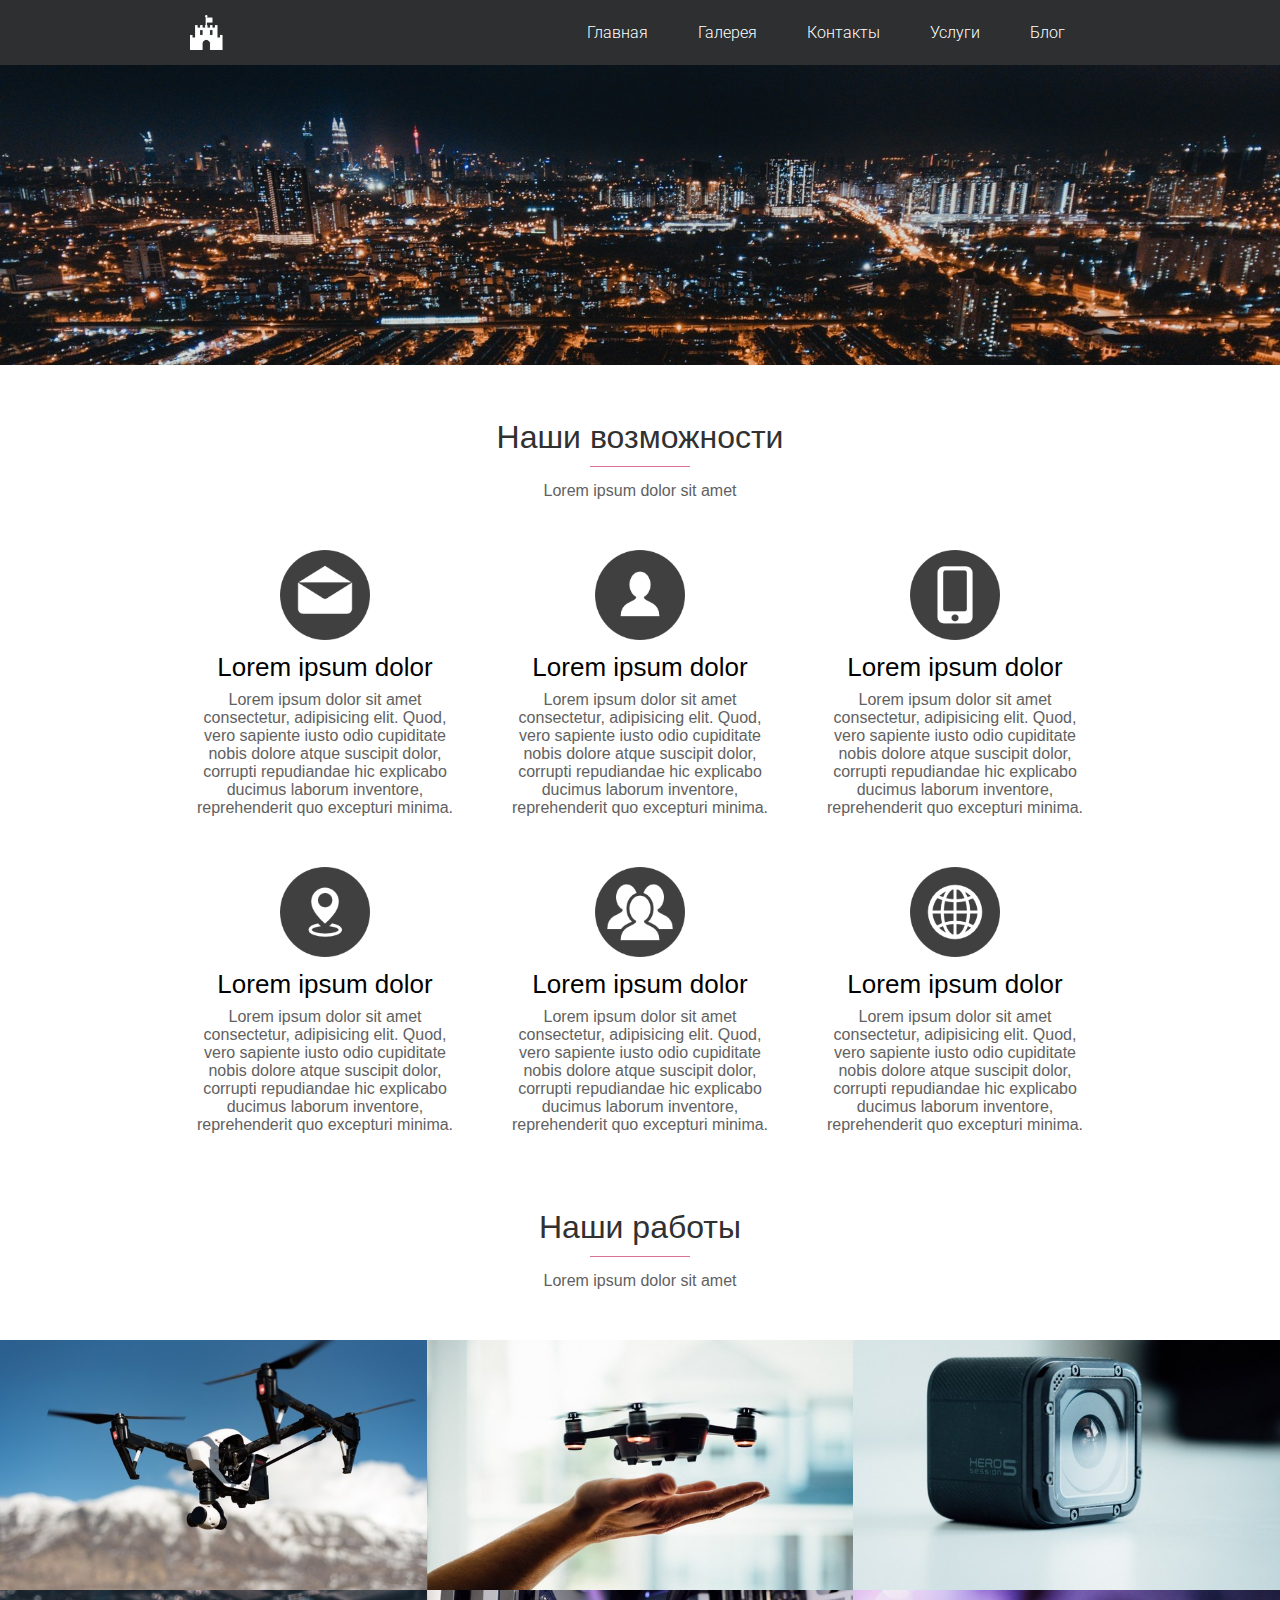
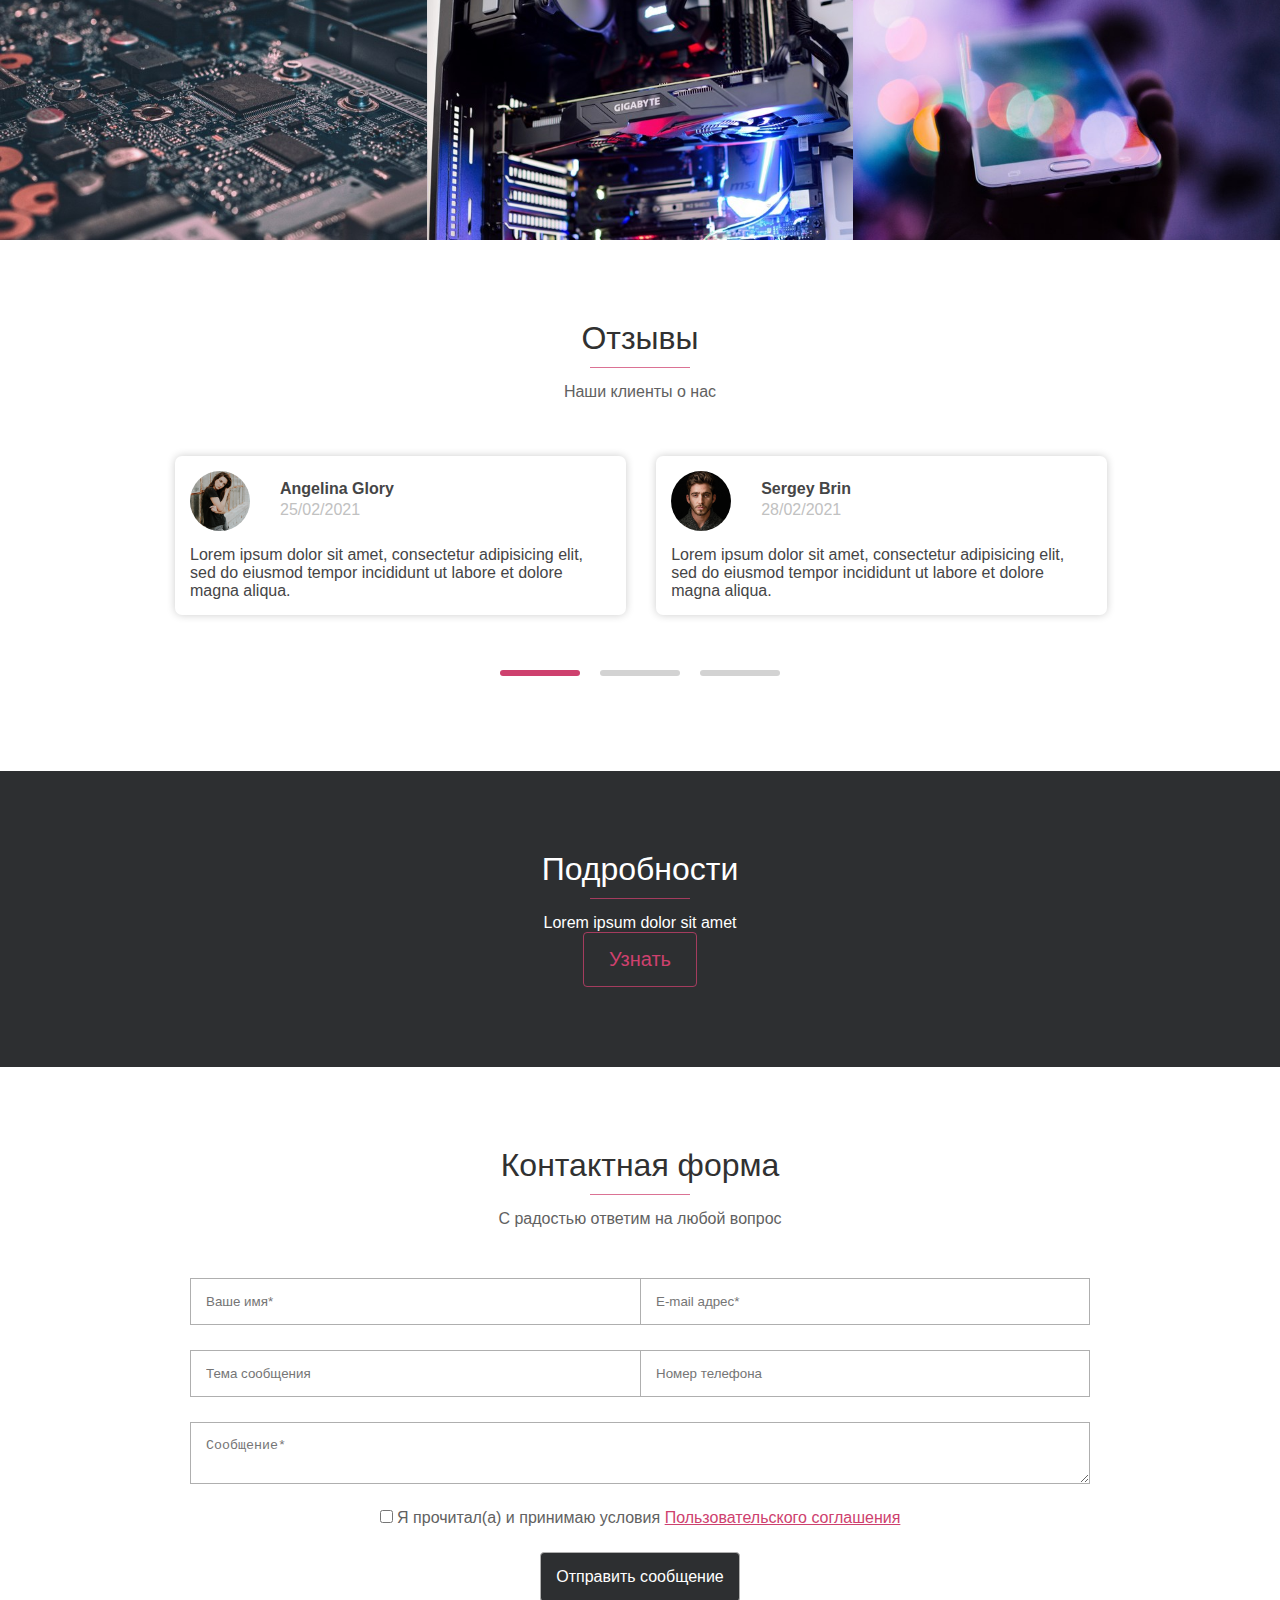
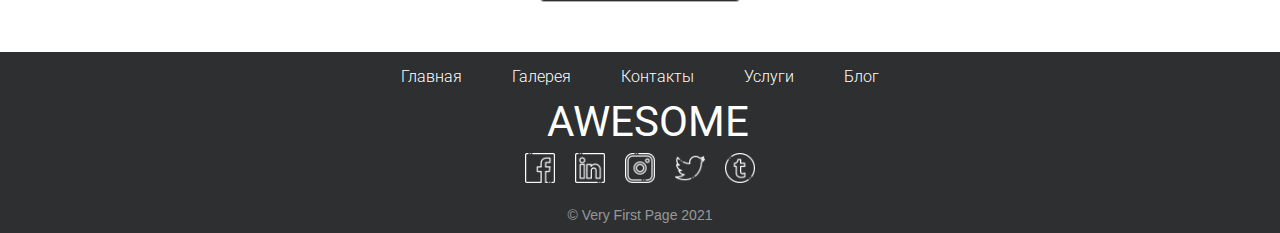
<file: index.html>
<!DOCTYPE html>
<html lang="ru" dir="ltr">
  <head>
    <meta charset="utf-8">
    <title> My page</title>
    <link rel="stylesheet" type="text/css" href="css/style.css">
    <link href="https://fonts.googleapis.com/css?family=Roboto:
300,400,500&display=swap&subset=cyrillic" rel="stylesheet">
    <script src="https://code.jquery.com/jquery-3.5.1.min.js"> </script>
    <script src="js/script.js"> </script>
    <script src="js/popup.js"> </script>
    <script src="js/blog.js"> </script>
  <meta name="viewport" content="width=device-width, initial-scale=1">
  <link rel="apple-touch-icon" sizes="180x180" href="apple-touch-icon.png">
<link rel="icon" type="image/png" sizes="32x32" href="favicon-32x32.png">
<link rel="icon" type="image/png" sizes="16x16" href="favicon-16x16.png">
<link rel="manifest" href="/site.webmanifest">

  </head>
  <body>

    <header>
      <nav id="myTopnav">
        <img src="img/fort-icon.png" alt="Логотип сайта">
         <ul>
           <li><a href="index.html"  class="menu-element" data-link="top" title="На главную">Главная</a></li>
           <li><a href="gallery.html"  class="menu-element"  title="Фотогалерея"> Галерея</a> </li>
           <li><a href="contacts.html"  class="menu-element"  title="Контактные данные"> Контакты</a> </li>
           <li><a href="shop.html"  class="menu-element" data-link="services" title="Об услугах">Услуги</a></li>
           <li><a href="blog.html"  class="menu-element" data-link="services" title="Блог сайта">Блог</a></li>
           </ul>
           <div id="hamburger" class="icon ">&#9776;</div>

      </nav>
    </header>
    <main>
      <section id="top">
        <img class="top-image" src="img/03.jpg" alt="Обложка страницы">
       </section>
      <section>
        <section class="services" id="services">
          <h1> Наши возможности </h1>
          <div class="delimiter"></div>
          <p>Lorem ipsum dolor sit amet</p>
          <div class="services-container">
             <div class="container-row">
                 <div class="row-item">
                   <img class="item-img" src="img/icon-1.png" alt="">
                   <h2> Lorem ipsum dolor</h2>
                   <p>Lorem ipsum dolor sit amet consectetur, adipisicing elit.
                      Quod, vero sapiente iusto odio cupiditate nobis dolore atque suscipit dolor, corrupti repudiandae hic explicabo ducimus laborum inventore, reprehenderit quo excepturi minima.</p>
                </div>
                <div class="row-item">
                  <img class="item-img" src="img/icon-2.png" alt="">
                  <h2> Lorem ipsum dolor</h2>
                   <p>Lorem ipsum dolor sit amet consectetur, adipisicing elit.
                      Quod, vero sapiente iusto odio cupiditate nobis dolore atque suscipit dolor, corrupti repudiandae hic explicabo ducimus laborum inventore, reprehenderit quo excepturi minima.</p>
               </div>
               <div class="row-item">
                <img class="item-img" src="img/icon-3.png" alt="">
                <h2> Lorem ipsum dolor</h2>
                   <p>Lorem ipsum dolor sit amet consectetur, adipisicing elit.
                      Quod, vero sapiente iusto odio cupiditate nobis dolore atque suscipit dolor, corrupti repudiandae hic explicabo ducimus laborum inventore, reprehenderit quo excepturi minima.</p>
             </div>
             <div class="row-item">
              <img class="item-img" src="img/icon-4.png" alt="">
              <h2> Lorem ipsum dolor</h2>
                   <p>Lorem ipsum dolor sit amet consectetur, adipisicing elit.
                      Quod, vero sapiente iusto odio cupiditate nobis dolore atque suscipit dolor, corrupti repudiandae hic explicabo ducimus laborum inventore, reprehenderit quo excepturi minima.</p>
           </div>
           <div class="row-item">
            <img class="item-img" src="img/icon-5.png" alt="">
            <h2> Lorem ipsum dolor</h2>
                   <p>Lorem ipsum dolor sit amet consectetur, adipisicing elit.
                      Quod, vero sapiente iusto odio cupiditate nobis dolore atque suscipit dolor, corrupti repudiandae hic explicabo ducimus laborum inventore, reprehenderit quo excepturi minima.</p>
         </div>
         <div class="row-item">
          <img class="item-img" src="img/icon-6.png" alt="">
          <h2> Lorem ipsum dolor</h2>
                   <p>Lorem ipsum dolor sit amet consectetur, adipisicing elit.
                      Quod, vero sapiente iusto odio cupiditate nobis dolore atque suscipit dolor, corrupti repudiandae hic explicabo ducimus laborum inventore, reprehenderit quo excepturi minima.</p>
       </div>
            </div>
         </div>
       </section>
       <section class="portfolio" id="portfolio">
         <h2 class="main-title"> Наши работы</h2>
         <div class="delimiter"></div>
         <p class="main-title-description">Lorem ipsum dolor sit amet</p>
         <div class="portfolio-container">
         <div class="portfolio-item" style="background-image:url('img/portfolio/img09.jpg')" data-src="img/portfolio/img09.jpg">
           <div class="description-container">
             <p class="portfolio-title">Lorem ipsum dolor</p>
             <p class="portfolio-description">Lorem ipsum dolor sit amet, consectetur adipisicing elit,
               sed do eiusmod tempor incididunt ut labore et dolore magna aliqua.</p>
             </div>
           </div>
           <div class="portfolio-item" style="background-image:url('img/portfolio/img10.jpg')" data-src="img/portfolio/img10.jpg">
             <div class="description-container">
               <p class="portfolio-title">Lorem ipsum dolor</p>
               <p class="portfolio-description">Lorem ipsum dolor sit amet, consectetur adipisicing elit,
                 sed do eiusmod tempor incididunt ut labore et dolore magna aliqua.</p>
               </div>
             </div>
             <div class="portfolio-item" style="background-image:url('img/portfolio/img11.jpg')" data-src="img/portfolio/img11.jpg">
               <div class="description-container">
                 <p class="portfolio-title">Lorem ipsum dolor</p>
                 <p class="portfolio-description">Lorem ipsum dolor sit amet, consectetur adipisicing elit,
                   sed do eiusmod tempor incididunt ut labore et dolore magna aliqua.</p>
                 </div>
               </div>
               <div class="portfolio-item" style="background-image:url('img/portfolio/img12.jpg')" data-src="img/portfolio/img12.jpg">
                 <div class="description-container">
                   <p class="portfolio-title">Lorem ipsum dolor</p>
                   <p class="portfolio-description">Lorem ipsum dolor sit amet, consectetur adipisicing elit,
                     sed do eiusmod tempor incididunt ut labore et dolore magna aliqua.</p>
                   </div>
                 </div>
                 <div class="portfolio-item" style="background-image:url('img/portfolio/img13.jpg')" data-src="img/portfolio/img13.jpg">
                   <div class="description-container">
                     <p class="portfolio-title">Lorem ipsum dolor</p>
                     <p class="portfolio-description">Lorem ipsum dolor sit amet, consectetur adipisicing elit,
                       sed do eiusmod tempor incididunt ut labore et dolore magna aliqua.</p>
                     </div>
                   </div>
                   <div class="portfolio-item" style="background-image:url('img/portfolio/img14.jpg')" data-src="img/portfolio/img14.jpg">
                     <div class="description-container">
                       <p class="portfolio-title">Lorem ipsum dolor</p>
                       <p class="portfolio-description">Lorem ipsum dolor sit amet, consectetur adipisicing elit,
                         sed do eiusmod tempor incididunt ut labore et dolore magna aliqua.</p>
                       </div>
                     </div>
                    </div>
       </section>
     <section class="testimonials">
         <h1 class="main-title"> Отзывы</h1>
         <div class="delimiter"></div>
         <p class="main-title-description">Наши клиенты о нас</p>
           <div class="testimonials-container">
           <div class="testimonials-inner">
             <div class="testimonials-card">
               <div class="card-row">
                 <img class="card-img" src="img/testimonials/06.jpg" alt="">
                 <div class="card-head">
                   <h4>Angelina Glory</h4>
                   <span>25/02/2021</span>
                  </div>
                </div>
         <p>Lorem ipsum dolor sit amet, consectetur adipisicing elit, sed do eiusmod tempor incididunt ut labore et dolore magna aliqua.</p>
             </div>
        <div class="testimonials-card">
          <div class="card-row">
           <img class="card-img" src="img/testimonials/03.jpg" alt="">
           <div class="card-head">
             <h4>Sergey Brin</h4>
             <span>28/02/2021</span>
            </div>
          </div>
   <p>Lorem ipsum dolor sit amet, consectetur adipisicing elit, sed do eiusmod tempor incididunt ut labore et dolore magna aliqua.</p>
       </div>
 <div class="testimonials-card">
   <div class="card-row">
     <img class="card-img" src="img/testimonials/02.jpg" alt="">
     <div class="card-head">
       <h4>Jack Peters </h4>
       <span>01/03/2021</span>
</div>
</div>
<p>Lorem ipsum dolor sit amet, consectetur adipisicing elit, sed do eiusmod tempor incididunt ut labore et dolore magna aliqua.</p>
</div>
<div class="testimonials-card">
               <div class="card-row">
                 <img class="card-img" src="img/testimonials/01.jpg" alt="">
                 <div class="card-head">
                   <h4>Agata Stone</h4>
                   <span>04/03/2021</span>
           </div>
         </div>
         <p>Lorem ipsum dolor sit amet, consectetur adipisicing elit, sed do eiusmod tempor incididunt ut labore et dolore magna aliqua.</p>
       </div>
       <div class="testimonials-card">
               <div class="card-row">
                 <img class="card-img" src="img/testimonials/04.jpg" alt="">
                 <div class="card-head">
                   <h4>Victoria Evans</h4>
                   <span>07/03/2021</span>
           </div>
         </div>
         <p>Lorem ipsum dolor sit amet, consectetur adipisicing elit, sed do eiusmod tempor incididunt ut labore et dolore magna aliqua.</p>
       </div>
       <div class="testimonials-card">
         <div class="card-row">
           <img class="card-img" src="img/testimonials/05.jpg" alt="">
           <div class="card-head">
             <h4>George Jackson </h4>
             <span>09/03/2021</span>
       </div>
       </div>
       <p>Lorem ipsum dolor sit amet, consectetur adipisicing elit, sed do eiusmod tempor incididunt ut labore et dolore magna aliqua.</p>
       </div>
     </div>
     <div class="testimonials-controls">
       <div class="control-item active"></div>
       <div class="control-item"></div>
       <div class="control-item"></div>
     </div>
   </div>
  </section>
       <section class="overlay black-back">
         <h2 class="main-title">Подробности</h2>
         <div class="delimiter"></div>
         <p class="main-title-description">Lorem ipsum dolor sit amet</p>
         <button class="common-button" type="button" name="button">Узнать</button>
       </section>
       <section class="contact" id="contact">
         <h2 class="main-title">Контактная форма</h2>
         <div class="delimiter"></div>
         <p class="main-title-description">С радостью ответим на любой вопрос</p>
         <form id="contactform" method="post" action="contact.php" class="contact-form">
           <input name="name" type="text" class="col" placeholder="Ваше имя*" required>
           <input name="email" type="email" class="col" placeholder="E-mail адрес*" required>
           <input name="theme" type="text" class="col" placeholder="Тема сообщения">
           <input name="phone" type="tel" class="col" placeholder="Номер телефона">
           <textarea name="comment" class="row-col" placeholder="Сообщение*" required></textarea>
           <span class="row-col check">
             <input id="accept" type="checkbox" class="" required>
             <label for="accept">Я прочитал(а) и принимаю условия
               <a href="#"> Пользовательского соглашения</a></label>
             </span>
           <input type="submit" id="submit" class="submit bth" value="Отправить сообщение">
         </form>
       </section>
    </main>
   <footer>
     <nav>
        <ul>
            <li><a href="index.html"  class="menu-element" data-link="top" title="На главную">Главная</a></li>
            <li><a href="gallery.html"  class="menu-element"  title="Фотогалерея"> Галерея</a></li>
            <li><a href="contacts.html"  class="menu-element"  title="Контактные данные"> Контакты</a></li>
            <li><a href="shop.html"  class="menu-element" data-link="services" title="Об услугах">Услуги</a></li>
            <li><a href="blog.html"  class="menu-element" data-link="services" title="Блог сайта">Блог</a></li>
            </ul>
          </nav>
          <div class="brand">

 <span>AWESOME</span>
 </div>
 <div class="social">
   <a href="#" title="Facebook" target="_blank">
     <img class="social-img" src="img/social/001-facebook.png" alt="Facebook">
   </a>
   <a href="#" title="LinkedIn" target="_blank">
     <img class="social-img" src="img/social/004-linkedin.png" alt="LinkedIn">
   </a>
   <a href="#" title="Instagram" target="_blank">
     <img class="social-img" src="img/social/005-instagram.png" alt="Instagram">
   </a>
   <a href="#" title="Twitter" target="_blank">
     <img class="social-img" src="img/social/007-twitter.png" alt="Twitter">
   </a>
   <a href="#" title="Tumblr" target="_blank">
     <img class="social-img" src="img/social/010-tumblr.png" alt="Tumblr">
   </a>
    </div>
  <div class="copyright">© Very First Page 2021</div>

   </footer>

  </body>
</html>
</file>
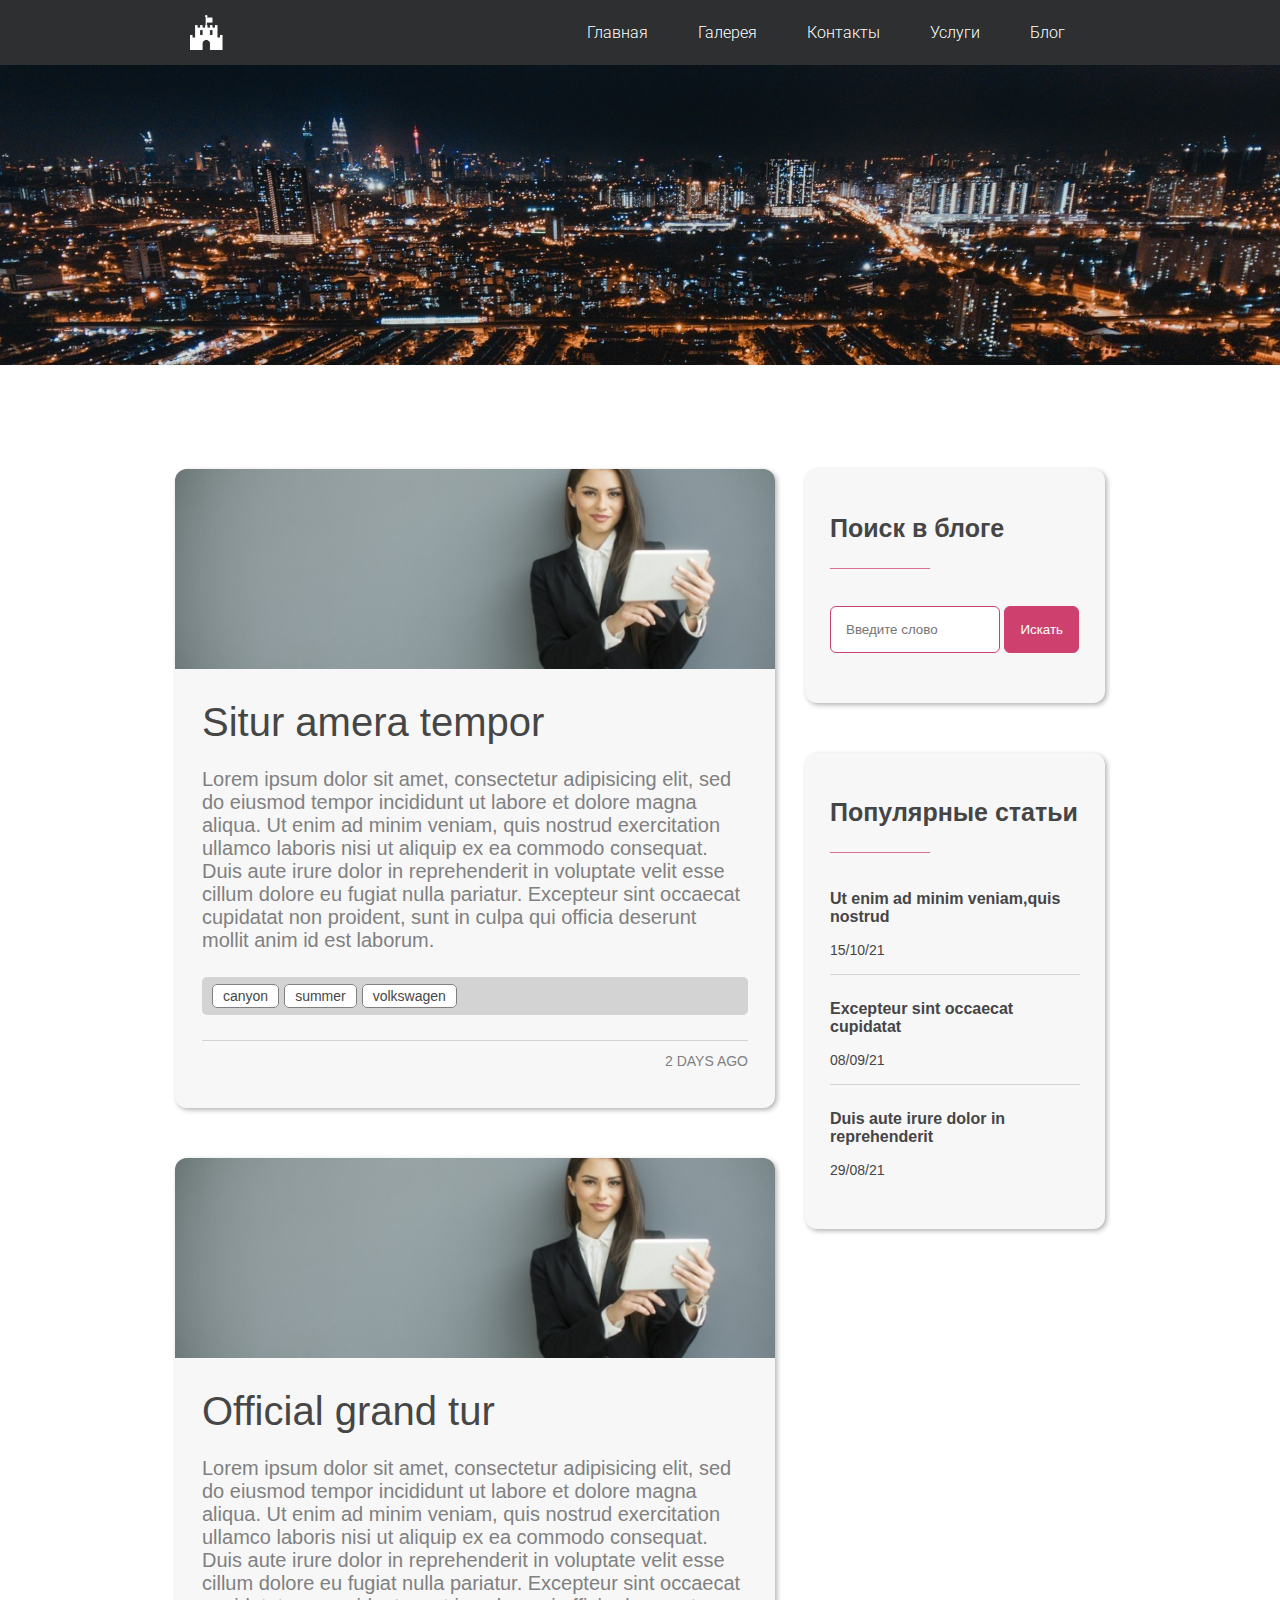
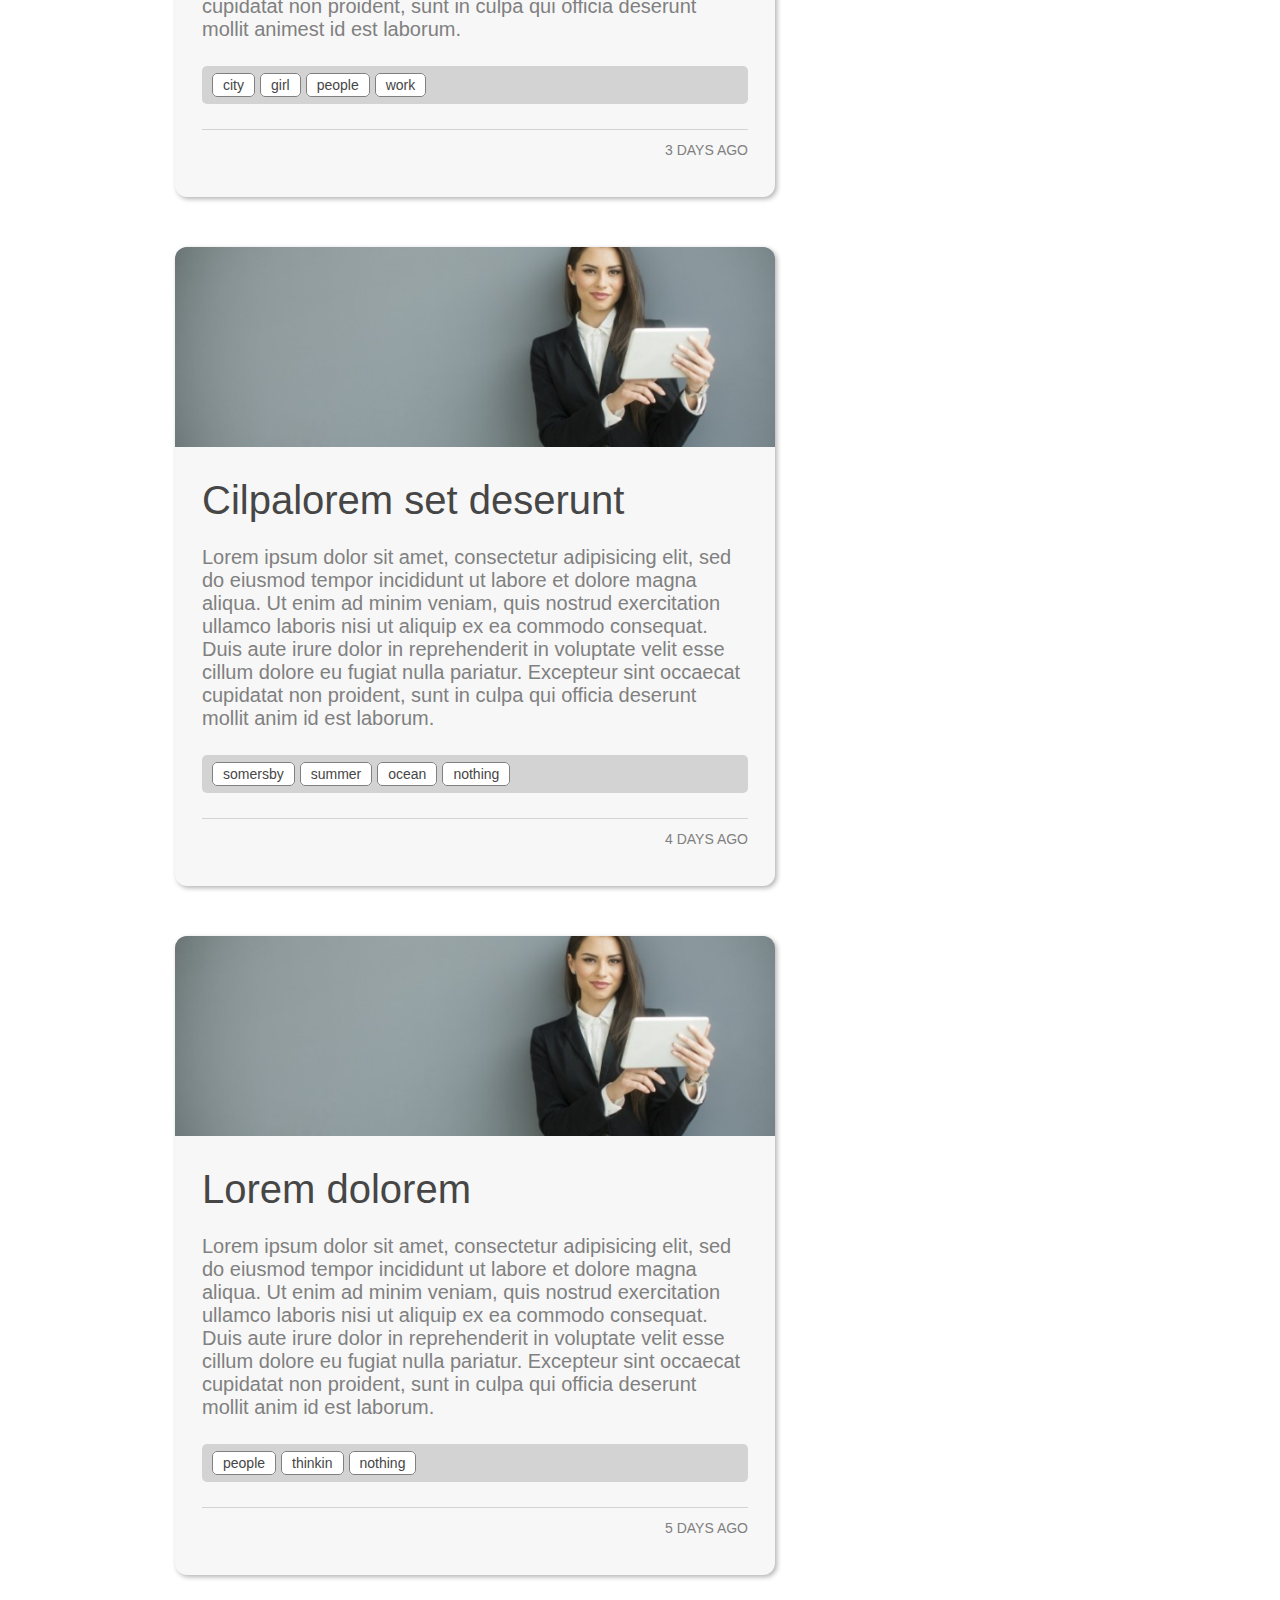
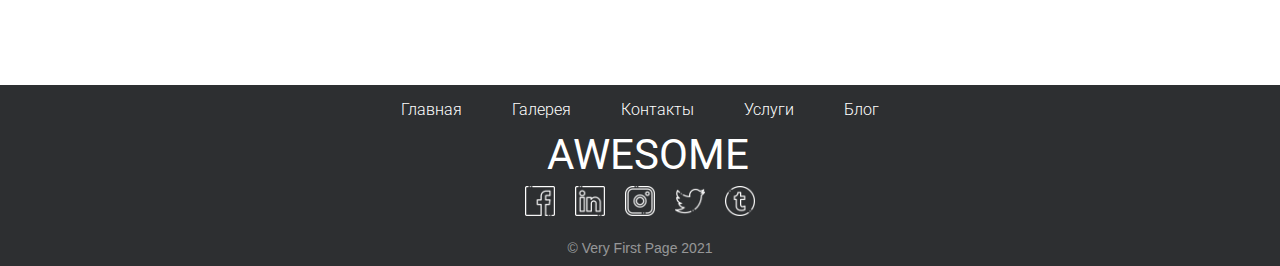
<file: blog.html>
<!DOCTYPE html>
<html lang="ru" dir="ltr">
  <head>
    <meta charset="utf-8">
    <title> My page</title>
    <link rel="stylesheet" type="text/css" href="css/blog.css">
    <link rel="stylesheet" type="text/css" href="css/style.css">
    <link href="https://fonts.googleapis.com/css?family=Roboto:
300,400,500&display=swap&subset=cyrillic" rel="stylesheet">
    <script src="https://code.jquery.com/jquery-3.5.1.min.js"> </script>
    <script src="js/script.js"> </script>
    <script src="js/popup.js"> </script>
    <script src="js/blog.js"> </script>
  <meta name="viewport" content="width=device-width, initial-scale=1">
  <link rel="apple-touch-icon" sizes="180x180" href="apple-touch-icon.png">
<link rel="icon" type="image/png" sizes="32x32" href="favicon-32x32.png">
<link rel="icon" type="image/png" sizes="16x16" href="favicon-16x16.png">
<link rel="manifest" href="/site.webmanifest">

  </head>
  <body>

    <header>
      <nav id="myTopnav">
        <img src="img/fort-icon.png" alt="Логотип сайта">
         <ul>
           <li><a href="index.html"  class="menu-element" data-link="top" title="На главную">Главная</a></li>
          <li><a href="gallery.html"  class="menu-element" data-link="portfolio" title="Фотогалерея"> Галерея</a> </li>
           <li><a href="contacts.html"  class="menu-element"  title="Контактные данные"> Контакты</a> </li>
           <li><a href="services.html"  class="menu-element" data-link="services" title="Об услугах">Услуги</a></li>
           <li><a href="blog.html"  class="menu-element" data-link="services" title="Блог сайта">Блог</a></li>
           </ul>
           <div id="hamburger" class="icon ">&#9776;</div>

      </nav>
    </header>
    <main>
      <section id="top">
        <img class="top-image" src="img/03.jpg" alt="Обложка страницы">
       </section>
        <article class="blog-article">
          <div class="blog-container">
            <section class="blog-card">
              <div class="blog-header">
                <div class="blog-cover">
                </div>
              </div>
            <div class="blog-body">
                <div class="blog-title">
                  <h2>Lorem ipsum dolor sit amet</h2>
                </div>
              <div class="blog-text">
                <p>Lorem ipsum dolor sit amet, consectetur adipisicing elit, sed do eiusmod tempor incididunt ut labore et dolore magna aliqua. Ut enim ad minim veniam, quis nostrud exercitation ullamco laboris nisi ut aliquip ex ea commodo consequat. Duis aute irure dolor in reprehenderit in voluptate velit esse cillum dolore eu fugiat nulla pariatur. Excepteur sint occaecat cupidatat non proident, sunt in culpa qui officia deserunt mollit anim id est laborum.</p>
              </div>
                <div class="blog-tags">
                  <ul>
                      <li><a href="#">lorem</a></li>
                      <li><a href="#">proident</a></li>
                      <li><a href="#">amet</a></li>
                      <li><a href="#">laborum</a></li>
                  </ul>
                </div>
                  <div class="blog-footer">
                      <div class="blog-published-date">
                        3 дня назад
                        </div>
                  </div>
            </div>
          </section>


          <section class="blog-card">
            <div class="blog-header">
              <div class="blog-cover">
              </div>
            </div>
          <div class="blog-body">
              <div class="blog-title">
                <h2>Lorem ipsum dolor sit amet</h2>
              </div>
            <div class="blog-text">
              <p>Lorem ipsum dolor sit amet, consectetur adipisicing elit, sed do eiusmod tempor incididunt ut labore et dolore magna aliqua. Ut enim ad minim veniam, quis nostrud exercitation ullamco laboris nisi ut aliquip ex ea commodo consequat. Duis aute irure dolor in reprehenderit in voluptate velit esse cillum dolore eu fugiat nulla pariatur. Excepteur sint occaecat cupidatat non proident, sunt in culpa qui officia deserunt mollit anim id est laborum.</p>
            </div>
              <div class="blog-tags">
                <ul>
                    <li><a href="#">lorem</a></li>
                    <li><a href="#">proident</a></li>
                    <li><a href="#">amet</a></li>
                    <li><a href="#">laborum</a></li>
                </ul>
              </div>
                <div class="blog-footer">
                    <div class="blog-published-date">
                      3 дня назад
                      </div>
                </div>
          </div>
        </section>
      </div>

          <aside class="blog-aside">
            <div class="aside-search">
              <h3 class="search-title">Поиск в блоге</h3>
                <div class="search-delimiter"></div>
                 <input class="search-text" type="search" name="search-text" value="" placeholder="Введите слово">
                <input class="search-do" type="submit" name="search-do" value="Искать">
                </div>
              <div class="aside-recent">
                  <h3 class="search-title">Популярные статьи</h3>
                  <div class="search-delimiter"></div>
                  <div class="recent-item">
                    <p>Ut enim ad minim veniam,quis nostrud</p>
                    <span>15/10/21</span>
                  </div>
                  <div class="recent-item">
                    <p>Excepteur sint occaecat cupidatat</p>
                    <span>08/09/21</span>
                  </div>
                  <div class="recent-item">
                    <p>Duis aute irure dolor in reprehenderit</p>
                    <span>29/08/21</span>
                  </div>
                </div>
          </aside>
        </article>
    </main>
   <footer>
     <nav>
        <ul>
            <li><a href="index.html"  class="menu-element" data-link="top" title="На главную">Главная</a></li>
            <li><a href="#portfolio"  class="menu-elem<li><a href="gallery.html"  class="menu-element" data-link="portfolio" title="Фотогалерея"> Галерея</a> </li>
            <li><a href="contacts.html"  class="menu-element"  title="Контактные данные"> Контакты</a> </li>
            <li><a href="services.html"  class="menu-element" data-link="services" title="Об услугах">Услуги</a></li>
            <li><a href="blog.html"  class="menu-element" data-link="services" title="Блог сайта">Блог</a></li>
            </ul>
          </nav>
          <div class="brand">

 <span>AWESOME</span>
 </div>
 <div class="social">
   <a href="#" title="Facebook" target="_blank">
     <img class="social-img" src="img/social/001-facebook.png" alt="Facebook">
   </a>
   <a href="#" title="LinkedIn" target="_blank">
     <img class="social-img" src="img/social/004-linkedin.png" alt="LinkedIn">
   </a>
   <a href="#" title="Instagram" target="_blank">
     <img class="social-img" src="img/social/005-instagram.png" alt="Instagram">
   </a>
   <a href="#" title="Twitter" target="_blank">
     <img class="social-img" src="img/social/007-twitter.png" alt="Twitter">
   </a>
   <a href="#" title="Tumblr" target="_blank">
     <img class="social-img" src="img/social/010-tumblr.png" alt="Tumblr">
   </a>
    </div>
  <div class="copyright">© Very First Page 2021</div>

   </footer>

  </body>
</html>
</file>
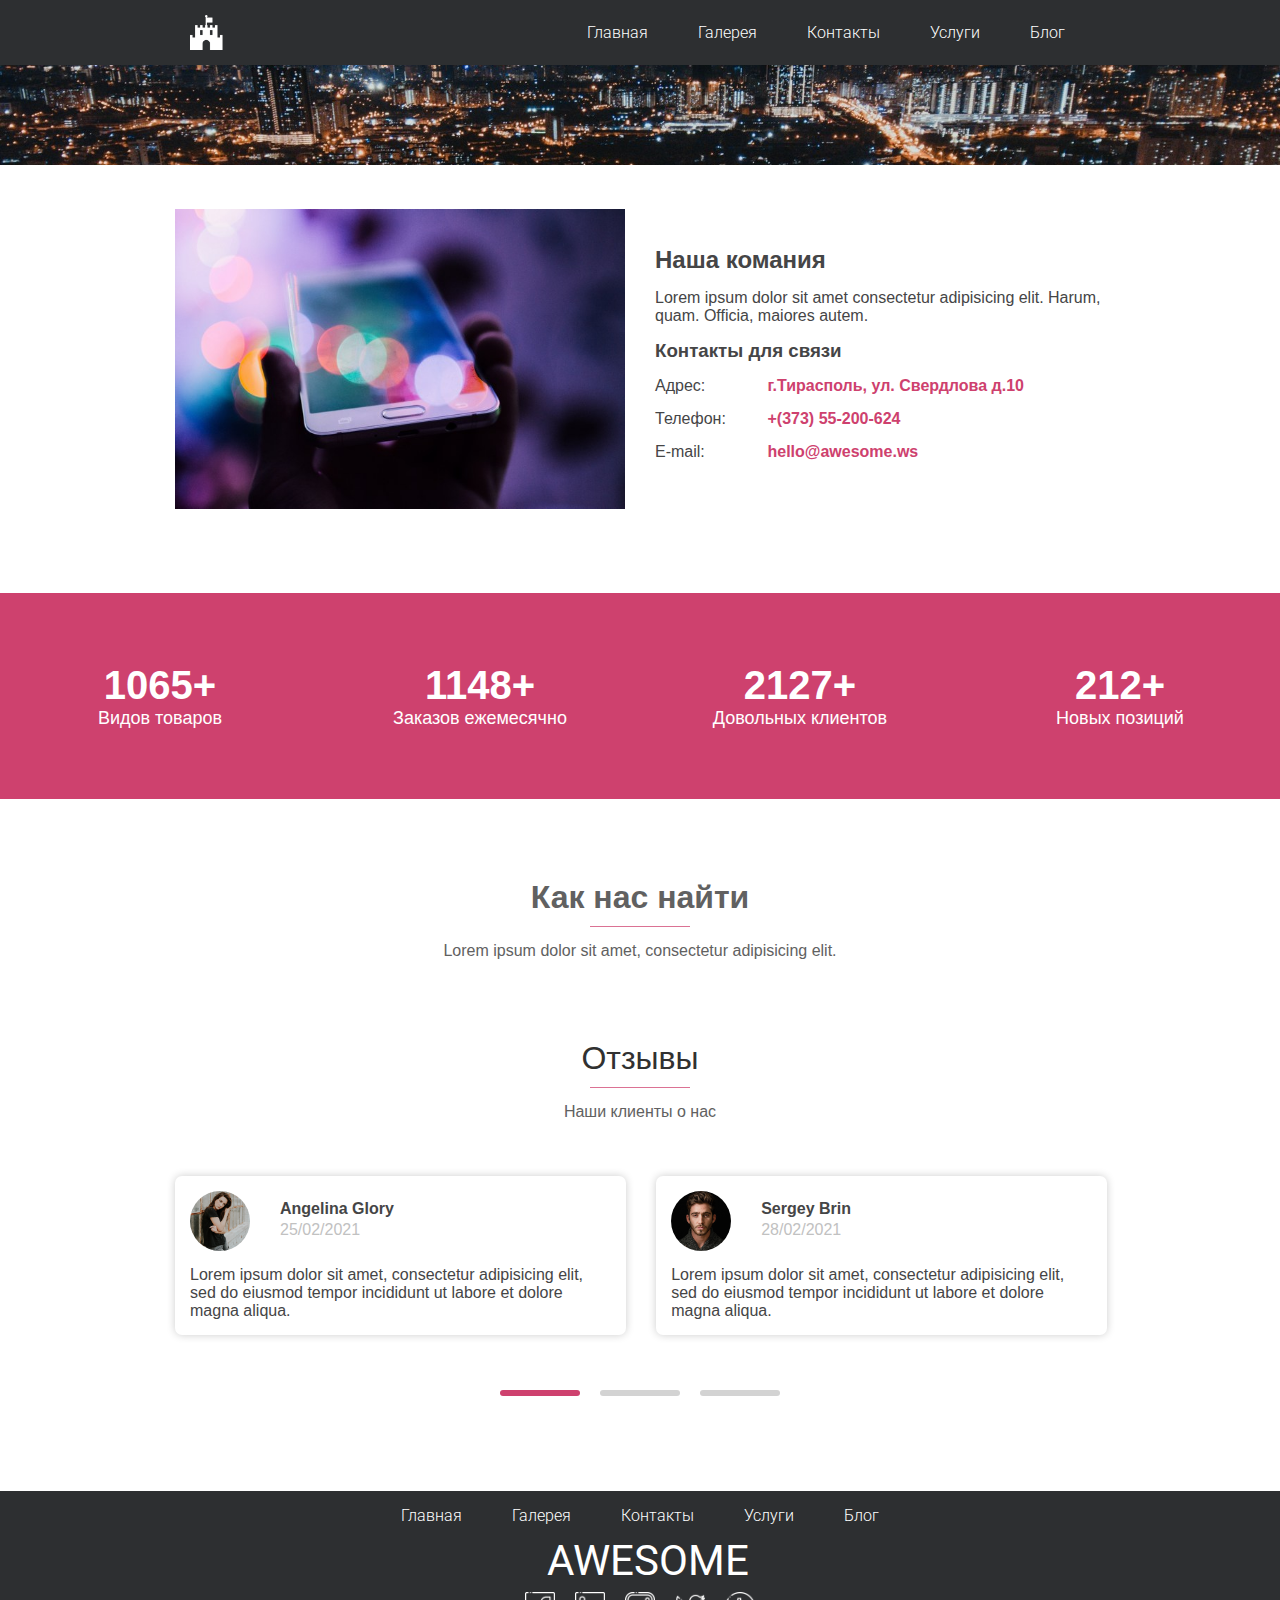
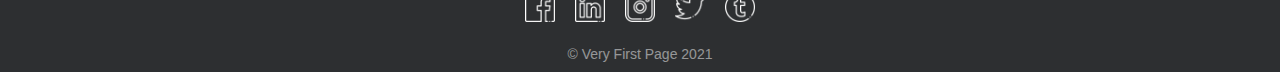
<file: contacts.html>
<!DOCTYPE html>
<html lang="ru" dir="ltr">
  <head>
    <meta charset="utf-8">
    <title> My page</title>
    <link rel="stylesheet" type="text/css" href="css/style.css">
    <link href="https://fonts.googleapis.com/css?family=Roboto:
300,400,500&display=swap&subset=cyrillic" rel="stylesheet">
    <script src="https://code.jquery.com/jquery-3.5.1.min.js"> </script>
    <script src="js/script.js"> </script>
    <script src="js/popup.js"> </script>
    <script src="js/counter.js"> </script>
  <meta name="viewport" content="width=device-width, initial-scale=1">
  <link rel="apple-touch-icon" sizes="180x180" href="apple-touch-icon.png">
<link rel="icon" type="image/png" sizes="32x32" href="favicon-32x32.png">
<link rel="icon" type="image/png" sizes="16x16" href="favicon-16x16.png">
<link rel="manifest" href="/site.webmanifest">
  </head>
  <body>

    <header>
      <nav id="myTopnav">
        <img src="img/fort-icon.png" alt="Логотип сайта">
         <ul>
           <li><a href="index.html"  class="menu-element" data-link="top" title="На главную">Главная</a></li>
           <li><a href="gallery.html"  class="menu-element" data-link="portfolio" title="Фотогалерея"> Галерея</a> </li>
           <li><a href="contacts.html"  class="menu-element"  title="Контактные данные"> Контакты</a> </li>
           <li><a href="shop.html"  class="menu-element" data-link="services" title="Об услугах">Услуги</a></li>
           <li><a href="blog.html"  class="menu-element" data-link="services" title="Блог сайта">Блог</a></li>
           </ul>
           <div id="hamburger" class="icon ">&#9776;</div>

      </nav>
    </header>
    <main>
      <section id="top">
        <img class="top-image top-image-sub" src="img/03.jpg" alt="Обложка страницы">
       </section>
       <section class="about-us">
           <div class="about-container">
               <div class="about-row">
                <div class="about-column">
                    <div class="content-left">
                        <img src="img/portfolio/img14.jpg" alt="О нас">
                    </div>
                </div>
                <div class="about-column">
                    <div class="content-right">
                        <h2>Наша комания</h2>
                        <p>Lorem ipsum dolor sit amet consectetur adipisicing elit. Harum, quam. Officia, maiores autem.</p>
                        <h3>Контакты для связи</h3>
                        <div class="about-contact">
                            <span>Адрес:</span>
                            <span>г.Тирасполь, ул. Свердлова д.10</span>
                        </div>
                        <div class="about-contact">
                            <span>Телефон:</span>
                            <span>+(373) 55-200-624</span>
                        </div>
                        <div class="about-contact">
                            <span>E-mail:</span>
                            <span>hello@awesome.ws</span>
                        </div>
                    </div>
                </div>
            </div>
        </div>
       </section>
       <section class="our-achievement">
         <div class="achievement-container">
          <div class="achievement-row">
            <div class="achievement-column">
              <div class="single-achievement">
                <h3 class="counter">
                  <span id="second1" class="countup" data-end="1250">1250</span>+
                </h3>
                <p>Видов товаров</p>
              </div>
            </div>

               <div class="achievement-column">
                 <div class="single-achievement">
                   <h3 class="counter">
                     <span id="second2" class="countup" data-end="1350">350</span>+
                   </h3>
                   <p>Заказов ежемесячно</p>
                 </div>
               </div>
               <div class="achievement-column">
                 <div class="single-achievement">
                   <h3 class="counter">
                     <span id="second3" class="countup" data-end="2500">2500</span>+
                   </h3>
                   <p>Довольных клиентов</p>
                 </div>
               </div>
               <div class="achievement-column">
                 <div class="single-achievement">
                   <h3 class="counter">
                     <span id="second4" class="countup" data-end="250">250</span>+
                   </h3>
                   <p>Новых позиций</p>
                 </div>
               </div>
              </div>
            </div>
            <section class = "map">
              <h1 class="main-title-description">Как нас найти</h1>
               <div class="delimiter"></div>
              <p class="main-title-description">Lorem ipsum dolor sit amet, consectetur adipisicing elit. </p>
              <script type="text/javascript" charset="utf-8" async src="https://api-maps.yandex.ru/services/constructor/1.0/js/?um=constructor%3Aa6ee8c5b1d8553efc082a3061ca0ef8413377760dac7d7b62ddbd701843486d1&amp;width=100%25&amp;height=500&amp;lang=ru_RU&amp;scroll=true"></script>
</section>
</section>
<section class="testimonials">
    <h1 class="main-title"> Отзывы</h1>
    <div class="delimiter"></div>
    <p class="main-title-description">Наши клиенты о нас</p>
      <div class="testimonials-container">
      <div class="testimonials-inner">
        <div class="testimonials-card">
          <div class="card-row">
            <img class="card-img" src="img/testimonials/06.jpg" alt="">
            <div class="card-head">
              <h4>Angelina Glory</h4>
              <span>25/02/2021</span>
             </div>
           </div>
    <p>Lorem ipsum dolor sit amet, consectetur adipisicing elit, sed do eiusmod tempor incididunt ut labore et dolore magna aliqua.</p>
        </div>
   <div class="testimonials-card">
     <div class="card-row">
      <img class="card-img" src="img/testimonials/03.jpg" alt="">
      <div class="card-head">
        <h4>Sergey Brin</h4>
        <span>28/02/2021</span>
       </div>
     </div>
<p>Lorem ipsum dolor sit amet, consectetur adipisicing elit, sed do eiusmod tempor incididunt ut labore et dolore magna aliqua.</p>
  </div>
<div class="testimonials-card">
<div class="card-row">
<img class="card-img" src="img/testimonials/02.jpg" alt="">
<div class="card-head">
  <h4>Jack Peters </h4>
  <span>01/03/2021</span>
</div>
</div>
<p>Lorem ipsum dolor sit amet, consectetur adipisicing elit, sed do eiusmod tempor incididunt ut labore et dolore magna aliqua.</p>
</div>
<div class="testimonials-card">
          <div class="card-row">
            <img class="card-img" src="img/testimonials/01.jpg" alt="">
            <div class="card-head">
              <h4>Agata Stone</h4>
              <span>04/03/2021</span>
      </div>
    </div>
    <p>Lorem ipsum dolor sit amet, consectetur adipisicing elit, sed do eiusmod tempor incididunt ut labore et dolore magna aliqua.</p>
  </div>
  <div class="testimonials-card">
          <div class="card-row">
            <img class="card-img" src="img/testimonials/04.jpg" alt="">
            <div class="card-head">
              <h4>Victoria Evans</h4>
              <span>07/03/2021</span>
      </div>
    </div>
    <p>Lorem ipsum dolor sit amet, consectetur adipisicing elit, sed do eiusmod tempor incididunt ut labore et dolore magna aliqua.</p>
  </div>
  <div class="testimonials-card">
    <div class="card-row">
      <img class="card-img" src="img/testimonials/05.jpg" alt="">
      <div class="card-head">
        <h4>George Jackson </h4>
        <span>09/03/2021</span>
  </div>
  </div>
  <p>Lorem ipsum dolor sit amet, consectetur adipisicing elit, sed do eiusmod tempor incididunt ut labore et dolore magna aliqua.</p>
  </div>
</div>
<div class="testimonials-controls">
  <div class="control-item active"></div>
  <div class="control-item"></div>
  <div class="control-item"></div>
</div>
</div>
</section>

    </main>
   <footer>
     <nav>
        <ul>
          <li><a href="index.html"  class="menu-element" data-link="top" title="На главную">Главная</a></li>
          <li><a href="gallery.html"  class="menu-element" data-link="portfolio" title="Фотогалерея"> Галерея</a> </li>
          <li><a href="contacts.html"  class="menu-element"  title="Контактные данные"> Контакты</a> </li>
          <li><a href="shop.html"  class="menu-element" data-link="services" title="Об услугах">Услуги</a></li>
          <li><a href="blog.html"  class="menu-element" data-link="services" title="Блог сайта">Блог</a></li>
          </ul>
          </nav>
          <div class="brand">

 <span>AWESOME</span>
 </div>
 <div class="social">
   <a href="#" title="Facebook" target="_blank">
     <img class="social-img" src="img/social/001-facebook.png" alt="Facebook">
   </a>
   <a href="#" title="LinkedIn" target="_blank">
     <img class="social-img" src="img/social/004-linkedin.png" alt="LinkedIn">
   </a>
   <a href="#" title="Instagram" target="_blank">
     <img class="social-img" src="img/social/005-instagram.png" alt="Instagram">
   </a>
   <a href="#" title="Twitter" target="_blank">
     <img class="social-img" src="img/social/007-twitter.png" alt="Twitter">
   </a>
   <a href="#" title="Tumblr" target="_blank">
     <img class="social-img" src="img/social/010-tumblr.png" alt="Tumblr">
   </a>
    </div>
  <div class="copyright">© Very First Page 2021</div>

   </footer>

  </body>
</html>
</file>
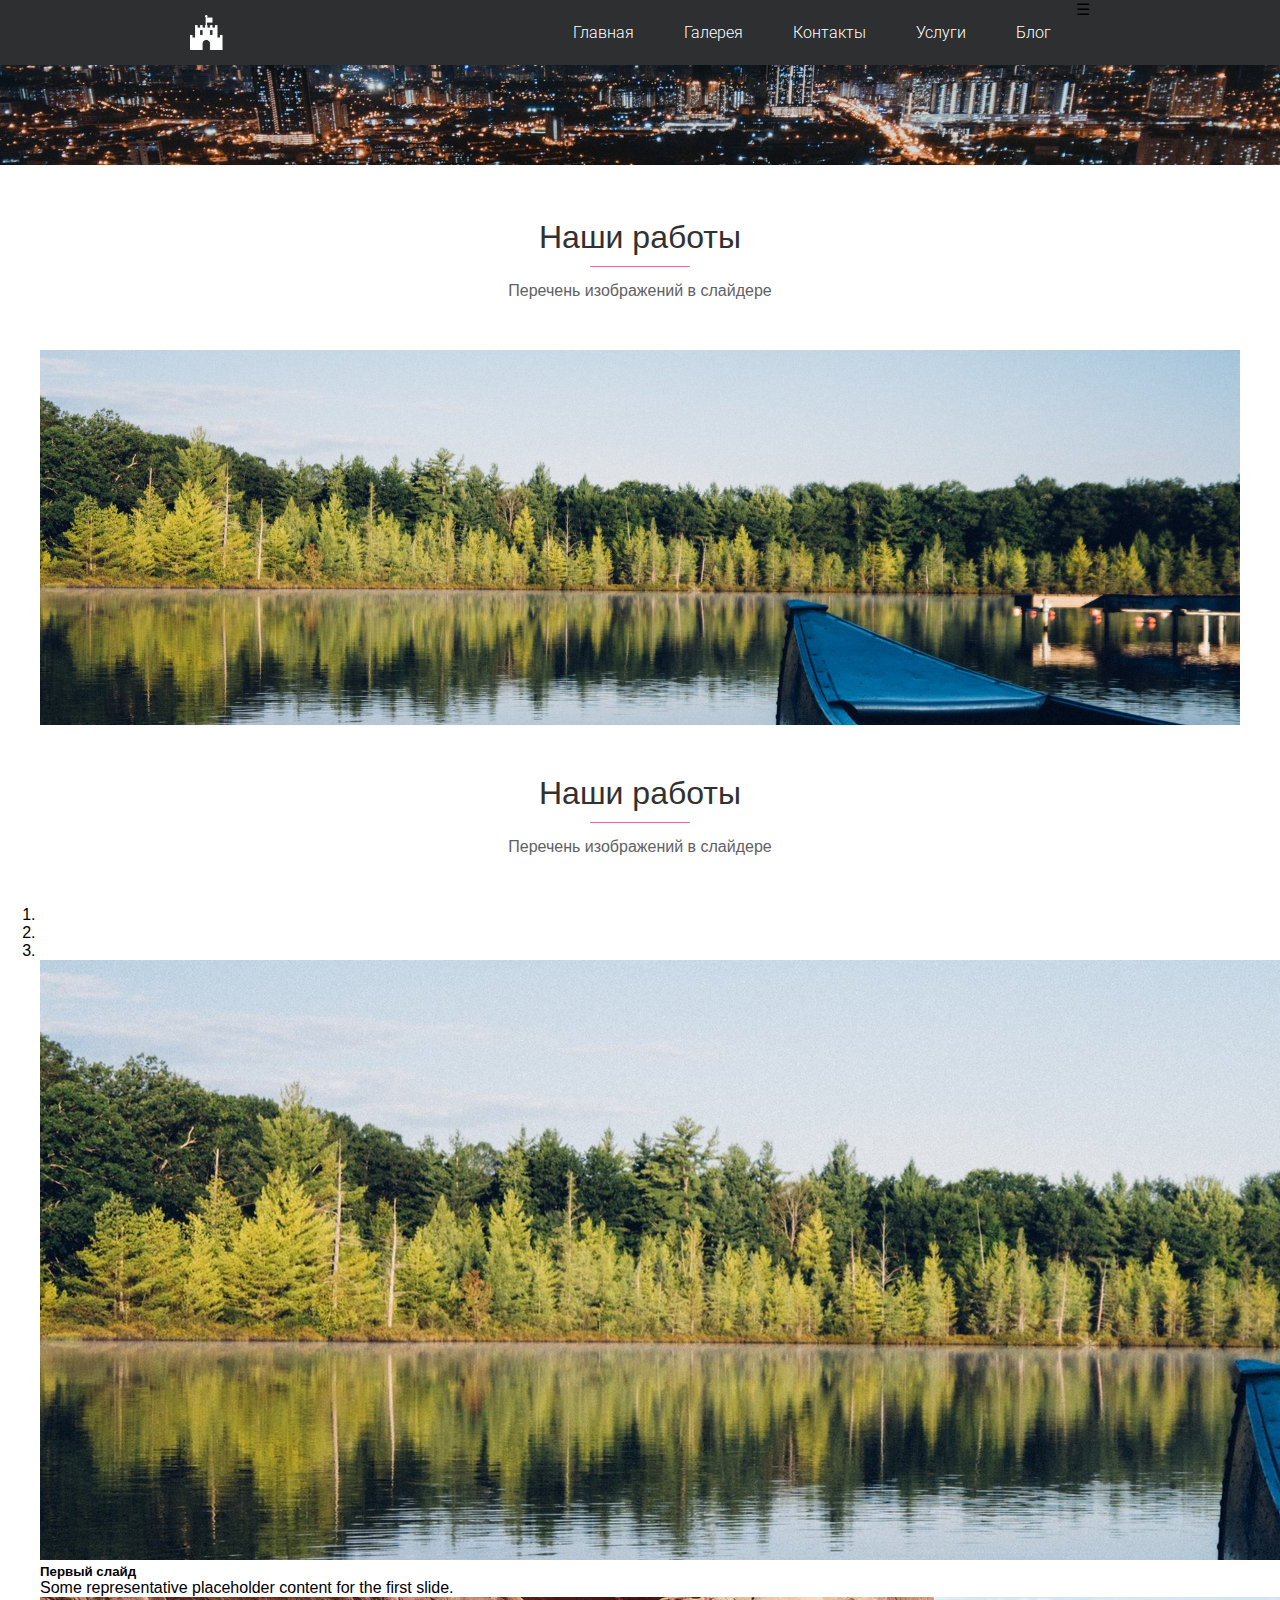
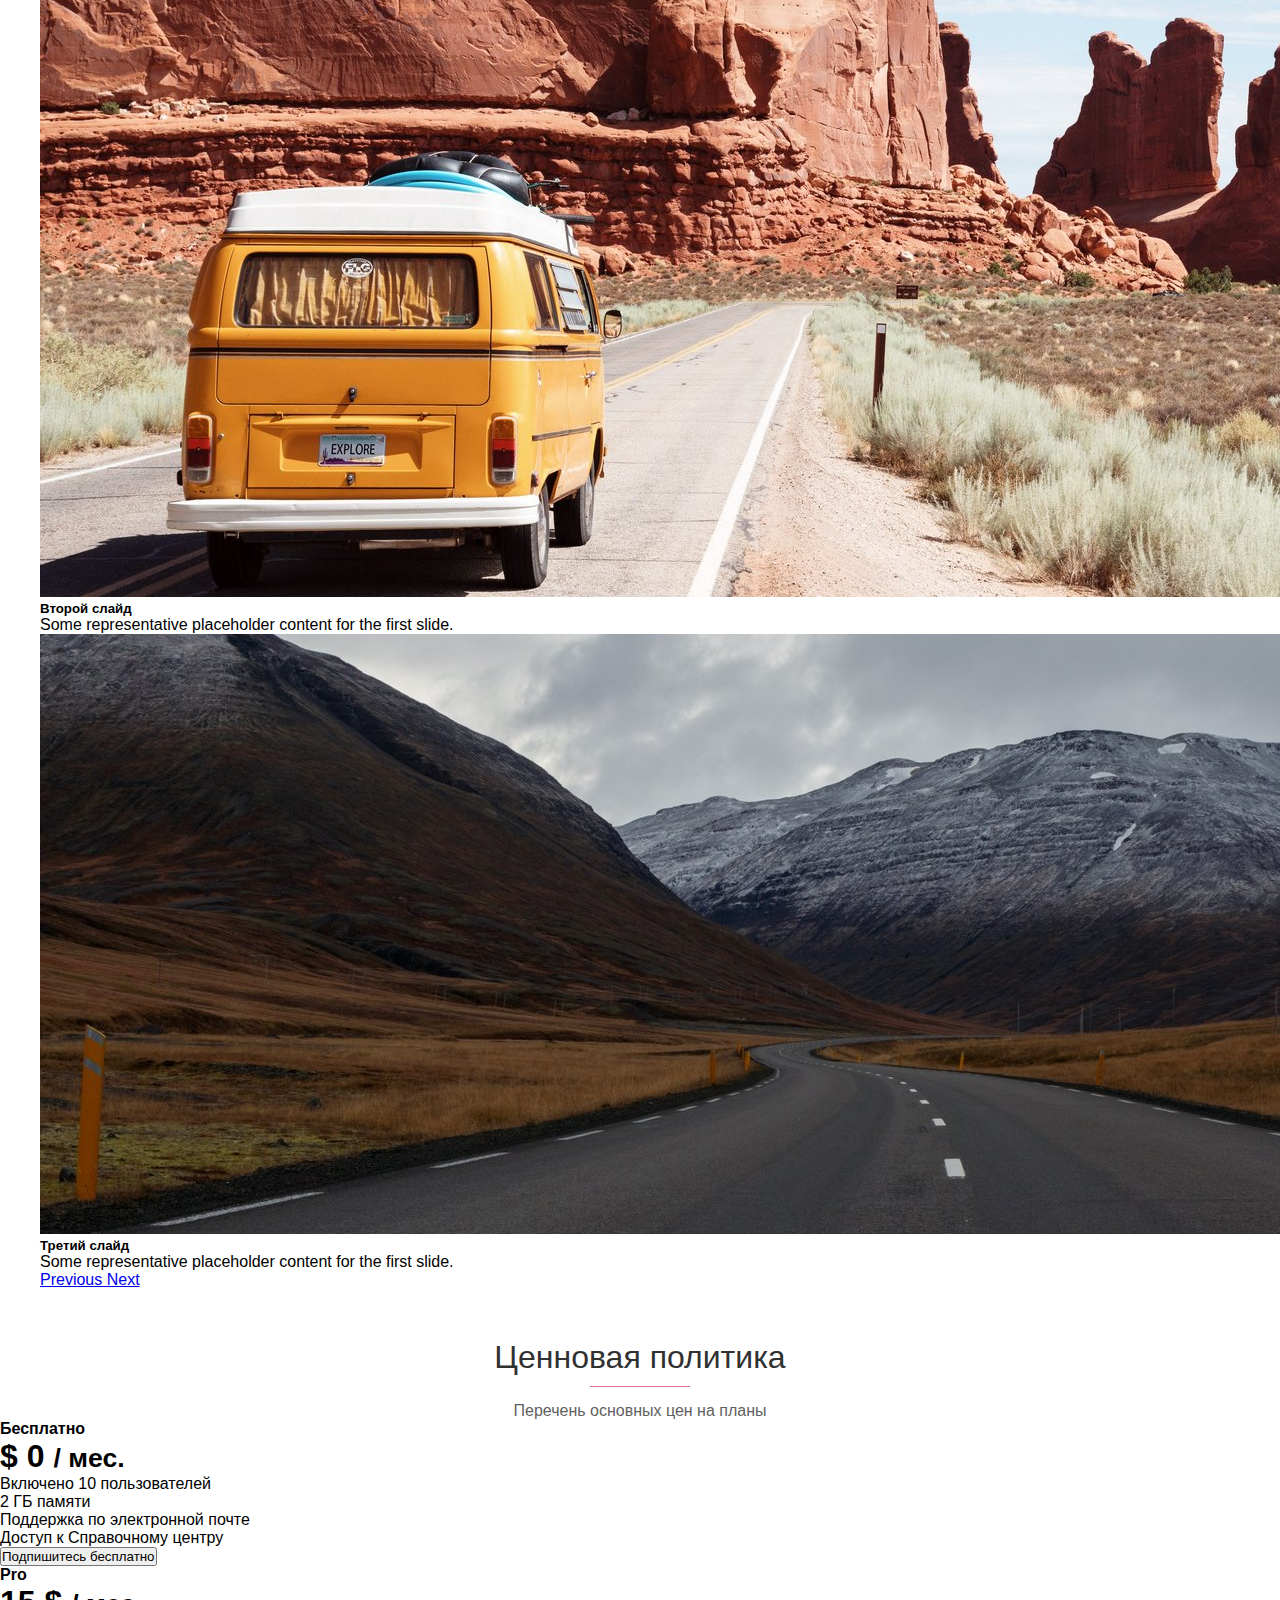
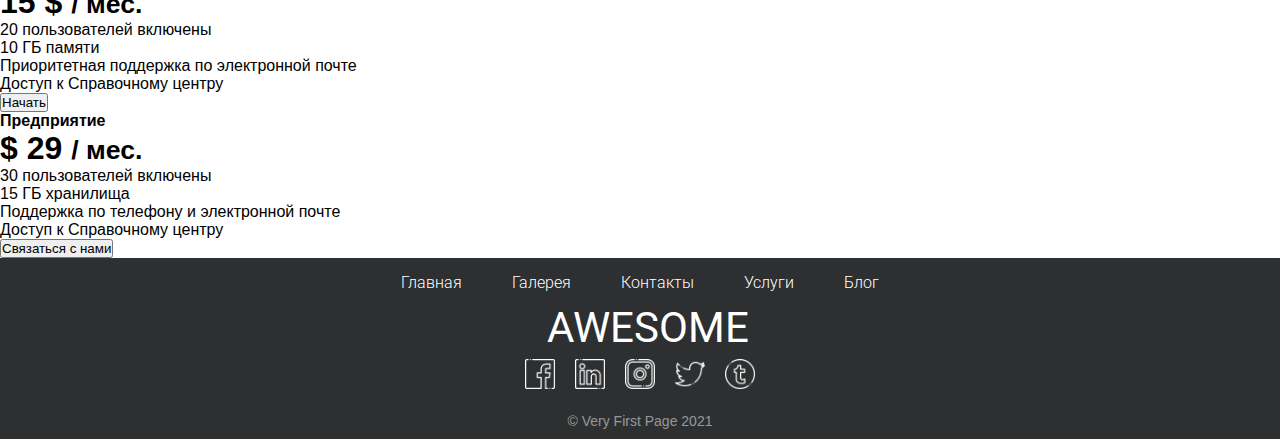
<file: gallery.html>
<!DOCTYPE html>
<html lang="ru" dir="ltr">
  <head>
    <meta charset="utf-8">
    <title> My page</title>
    <link rel="stylesheet" type="text/css" href="css/gallery.css">
    <link href="https://fonts.googleapis.com/css?family=Roboto:
300,400,500&display=swap&subset=cyrillic" rel="stylesheet">
    <script src="https://code.jquery.com/jquery-3.5.1.min.js"> </script>
    <script src="js/script.js"> </script>
    <script src="js/popup.js"> </script>
    <script src="js/slider.js"> </script>
    <link rel="stylesheet" href="https://stackpath.bootstrapcdn.com/bootstrap/5.0.0-alpha2/css/bootstrap.min.css" integrity="sha384-DhY6onE6f3zzKbjUPRc2hOzGAdEf4/Dz+WJwBvEYL/lkkIsI3ihufq9hk9K4lVoK" crossorigin="anonymous">
  <meta name="viewport" content="width=device-width, initial-scale=1">
  <link rel="apple-touch-icon" sizes="180x180" href="apple-touch-icon.png">
<link rel="icon" type="image/png" sizes="32x32" href="favicon-32x32.png">
<link rel="icon" type="image/png" sizes="16x16" href="favicon-16x16.png">
<link rel="manifest" href="/site.webmanifest">
  </head>
  <body>

    <header>
      <nav id="myTopnav">
        <img src="img/fort-icon.png" alt="Логотип сайта">
         <ul>
           <li><a href="index.html"  class="menu-element" data-link="top" title="На главную">Главная</a></li>
           <li><a href="gallery.html"  class="menu-element" data-link="portfolio" title="Фотогалерея"> Галерея</a> </li>
           <li><a href="contacts.html"  class="menu-element"  title="Контактные данные"> Контакты</a> </li>
           <li><a href="shop.html"  class="menu-element" data-link="services" title="Об услугах">Услуги</a></li>
           <li><a href="blog.html"  class="menu-element" data-link="services" title="Блог сайта">Блог</a></li>
           </ul>
           <div id="hamburger" class="icon ">&#9776;</div>

      </nav>
    </header>
    <main>
      <section id="top">
        <img class="top-image top-image-sub" src="img/03.jpg" alt="Обложка страницы">
       </section>
       <section class="slider-section">
         <h1 class="main-title">Наши работы</h1>
         <div class="delimiter"></div>
         <p class="main-title-description">Перечень изображений в слайдере</p>
         <div class="slider-container">
           <div class="slider-arrow left"></div>
            <div class="slider-arrow right"></div>
            <div class="slider-image"></div>
        </div>
      </section>
      <section class="slider-section">
        <h1 class="main-title">Наши работы</h1>
        <div class="delimiter"></div>
        <p class="main-title-description">Перечень изображений в слайдере</p>
        <div id="carouselExampleIndicators" class="carousel slide" data-ride="carousel">
           <ol class="carousel-indicators">
             <li data-target="#carouselExampleIndicators" data-slide-to="0" class="active"></li>
             <li data-target="#carouselExampleIndicators" data-slide-to="1"></li>
             <li data-target="#carouselExampleIndicators" data-slide-to="2"></li>
           </ol>
          <div class="carousel-inner">
                  <div class="carousel-item active">
              <img src="img/slider/bootstrap01.jpg" class="d-block w-100" alt="...">
              <div class="carousel-caption d-none d-md-block">
        <h5>Первый слайд</h5>
        <p>Some representative placeholder content for the first slide.</p>
      </div>
                   </div>
                   <div class="carousel-item">
              <img src="img/slider/bootstrap02.jpg" class="d-block w-100" alt="...">
              <div class="carousel-caption d-none d-md-block">
        <h5>Второй слайд</h5>
        <p>Some representative placeholder content for the first slide.</p>
      </div>
                  </div>
                 <div class="carousel-item">
              <img src="img/slider/bootstrap03.jpg" class="d-block w-100" alt="...">
              <div class="carousel-caption d-none d-md-block">
        <h5>Третий слайд</h5>
        <p>Some representative placeholder content for the first slide.</p>
      </div>
                </div>
          </div>
        <a class="carousel-control-prev" href='#carouselExampleIndicators' role="button" data-slide="prev">
            <span class="carousel-control-prev-icon" aria-hidden="true"></span>
            <span class="visually-hidden">Previous</span>
        </a>
        <a class="carousel-control-next" href='#carouselExampleIndicators' role="button" data-slide="next">
            <span class="carousel-control-next-icon" aria-hidden="true"></span>
            <span class="visually-hidden">Next</span>
        </a>

        </section>
        <section class="container">
          <h1 class="main-title">Ценновая политика</h1>
          <div class="delimiter"></div>
          <p class="main-title-description">Перечень основных цен на планы</p>
    <div class="row row-cols-1 row-cols-md-3 my-5 text-center">
      <div class="col">
        <div class="card mb-4 rounded-3 shadow-sm">
          <div class="card-header py-3">
            <h4 class="my-0 fw-normal"><font style="vertical-align: inherit;"><font style="vertical-align: inherit;">Бесплатно</font></font></h4>
          </div>
          <div class="card-body">
            <h1 class="card-title pricing-card-title"><font style="vertical-align: inherit;"><font style="vertical-align: inherit;">$ 0 </font></font><small class="text-muted fw-light"><font style="vertical-align: inherit;"><font style="vertical-align: inherit;">/ мес.</font></font></small></h1>
            <ul class="list-unstyled mt-3 mb-4">
              <li><font style="vertical-align: inherit;"><font style="vertical-align: inherit;">Включено 10 пользователей</font></font></li>
              <li><font style="vertical-align: inherit;"><font style="vertical-align: inherit;">2 ГБ памяти</font></font></li>
              <li><font style="vertical-align: inherit;"><font style="vertical-align: inherit;">Поддержка по электронной почте</font></font></li>
              <li><font style="vertical-align: inherit;"><font style="vertical-align: inherit;">Доступ к Справочному центру</font></font></li>
            </ul>
            <button type="button" class="w-100 btn btn-lg btn-outline-primary"><font style="vertical-align: inherit;"><font style="vertical-align: inherit;">Подпишитесь бесплатно</font></font></button>
          </div>
        </div>
      </div>
      <div class="col">
        <div class="card mb-4 rounded-3 shadow-sm">
          <div class="card-header py-3">
            <h4 class="my-0 fw-normal"><font style="vertical-align: inherit;"><font style="vertical-align: inherit;">Pro</font></font></h4>
          </div>
          <div class="card-body">
            <h1 class="card-title pricing-card-title"><font style="vertical-align: inherit;"><font style="vertical-align: inherit;">15 $ </font></font><small class="text-muted fw-light"><font style="vertical-align: inherit;"><font style="vertical-align: inherit;">/ мес.</font></font></small></h1>
            <ul class="list-unstyled mt-3 mb-4">
              <li><font style="vertical-align: inherit;"><font style="vertical-align: inherit;">20 пользователей включены</font></font></li>
              <li><font style="vertical-align: inherit;"><font style="vertical-align: inherit;">10 ГБ памяти</font></font></li>
              <li><font style="vertical-align: inherit;"><font style="vertical-align: inherit;">Приоритетная поддержка по электронной почте</font></font></li>
              <li><font style="vertical-align: inherit;"><font style="vertical-align: inherit;">Доступ к Справочному центру</font></font></li>
            </ul>
            <button type="button" class="w-100 btn btn-lg btn-primary"><font style="vertical-align: inherit;"><font style="vertical-align: inherit;">Начать</font></font></button>
          </div>
        </div>
      </div>
      <div class="col">
        <div class="card mb-4 rounded-3 shadow-sm border-primary">
          <div class="card-header py-3 text-white bg-primary border-primary">
            <h4 class="my-0 fw-normal"><font style="vertical-align: inherit;"><font style="vertical-align: inherit;">Предприятие</font></font></h4>
          </div>
          <div class="card-body">
            <h1 class="card-title pricing-card-title"><font style="vertical-align: inherit;"><font style="vertical-align: inherit;">$ 29 </font></font><small class="text-muted fw-light"><font style="vertical-align: inherit;"><font style="vertical-align: inherit;">/ мес.</font></font></small></h1>
            <ul class="list-unstyled mt-3 mb-4">
              <li><font style="vertical-align: inherit;"><font style="vertical-align: inherit;">30 пользователей включены</font></font></li>
              <li><font style="vertical-align: inherit;"><font style="vertical-align: inherit;">15 ГБ хранилища</font></font></li>
              <li><font style="vertical-align: inherit;"><font style="vertical-align: inherit;">Поддержка по телефону и электронной почте</font></font></li>
              <li><font style="vertical-align: inherit;"><font style="vertical-align: inherit;">Доступ к Справочному центру</font></font></li>
            </ul>
            <button type="button" class="w-100 btn btn-lg btn-primary"><font style="vertical-align: inherit;"><font style="vertical-align: inherit;">Связаться с нами</font></font></button>
          </div>
        </div>
      </div>

  </section>

    </main>
    <footer>
      <nav>
         <ul>
           <li><a href="index.html"  class="menu-element" data-link="top" title="На главную">Главная</a></li>
           <li><a href="gallery.html"  class="menu-element" data-link="portfolio" title="Фотогалерея"> Галерея</a> </li>
           <li><a href="contacts.html"  class="menu-element"  title="Контактные данные"> Контакты</a> </li>
           <li><a href="shop.html"  class="menu-element" data-link="services" title="Об услугах">Услуги</a></li>
           <li><a href="blog.html"  class="menu-element" data-link="services" title="Блог сайта">Блог</a></li>
           </ul>
           </nav>
           <div class="brand">

  <span>AWESOME</span>
  </div>
  <div class="social">
    <a href="#" title="Facebook" target="_blank">
      <img class="social-img" src="img/social/001-facebook.png" alt="Facebook">
    </a>
    <a href="#" title="LinkedIn" target="_blank">
      <img class="social-img" src="img/social/004-linkedin.png" alt="LinkedIn">
    </a>
    <a href="#" title="Instagram" target="_blank">
      <img class="social-img" src="img/social/005-instagram.png" alt="Instagram">
    </a>
    <a href="#" title="Twitter" target="_blank">
      <img class="social-img" src="img/social/007-twitter.png" alt="Twitter">
    </a>
    <a href="#" title="Tumblr" target="_blank">
      <img class="social-img" src="img/social/010-tumblr.png" alt="Tumblr">
    </a>
     </div>
   <div class="copyright">© Very First Page 2021</div>

    </footer>
    <script src="https://stackpath.bootstrapcdn.com/bootstrap/5.0.0-alpha2/js/bootstrap.bundle.min.js" integrity="sha384-
    BOsAfwzjNJHrJ8cZidOg56tcQWfp6y72vEJ8xQ9w6Quywb24iOsW913URv1IS4GD" crossorigin="anonymous"></script>
   </body>
 </html>
</file>
<file: css/style.css>
*{
  margin: 0;
  padding: 0;
  box-sizing: border-box;
}
body { font-family: "OpenSans-Light", Helvetica, Arial, sans-serif; }
u1 { font-family: "Roboto","OpenSans-Light",Helvetica,Arial,sans-serif;
font-weight: 400;
}
header { background: #2d2f31;
position: sticky;
top: 0;
z-index: 1;}
header nav,
footer nav {
 display: flex;
 justify-content: space-between;
 max-width: 960px;
 margin: auto;
 padding: 0 30px;
}
header ul,
footer ul {
 font-family: "Roboto", "OpenSans-Light", Helvetica, Arial, sans-serif;
 font-weight: 300;
 display: flex;
 justify-content: flex-end;
 align-items: center;
 flex: 1;
}

header li,
footer li {
 display: inline-block;
 padding: 15px 25px;
 color: #ffffff;
}
header nav img {
 width: 35px;
 padding: 15px 0;
}
header nav a,
footer nav a {
 color: #ffffff;
 text-decoration: none;
 border-bottom: 1px solid transparent;
 transition: border 250ms ease-in-out;
}
header nav a:hover
footer nav a:hover {
 border-bottom: 1px solid #ffffff;
}
.top-image { width: 100%;
}
.top-image-sub {
  height: 100px;
  object-fit: cover;
}
.services {
  text-align: center;
  margin: 50px 0;
  }
  .services h1 {
  font-size: 32px;
  font-weight: 300;
  color: #313131;
  text-align: center;
  }
  .delimiter {
  width: 100px;
  margin: 10px auto 15px;
  height: 1px;
  background: rgba(206, 65, 110, 0.74);
  }
  .services p {
  color: #616161;
  text-align: center;
  }
.services-container {
  margin: 25px 0;
  display: flex ;
  justify-content: center;
}
.container-row
{
  text-align: center;
  max-width: 960px;
  margin: 0 auto;
  display: flex;
  justify-content: space-between;
  flex-wrap: wrap;
  padding:  0 30px;
}
.row-item
{
  width: 30%;
  margin: 25px 0;
}
.row-item img {
width: 90px;
opacity: 0.75;
}
.row-item h2 {
  font-weight: 400;
  font-size: 26px;
  margin: 8px 0;
}
.icon {
 display: none;
}
@media screen and (max-width: 992px) {
  header ul {
    position: absolute;
    left: 0;
    right: 0;
    background: #2d2f31;
    height: 0px;
    top: 57px;
    transition:  all 250ms ease-in-out;
    flex-direction: column;
  }
  .responsive ul {
    height: 200px;
  }
  .responsive li {
    display: inline-block;
  }
  header nav li {
    display: none;
    padding: 15px 0;
  }
 .row-item {
   width: 45%;
 }
.icon {
 display: flex;
 margin: auto 0;
 color: white;
 padding: 5px 10px;
 cursor: pointer;
 border: 1px solid white;
 border-radius: 4px;
 font-size: 20px;
 }
 nav li {
 display: none;
 padding: 15px 0;
 }
 .portfolio-item {
width: 50%;
}
}
 @media screen and (max-width: 768 px) {
  .container-row {
    flex-direction: column;
  }
  .row-item {
    width: unset;
  }
}
@media screen and (max-width: 576px) {
 .portfolio-item { width: 100%; }
 .contact-form .col:nth-child(odd){
  border: 1px solid #afafaf;}
  .contact-form .col {
    width: 100%;
    margin-bottom: 15px;
  }
  .contact-form .submit {
    font-size: 14px;
  }
}

.main-title {
  text-align: center;
  font-size: 32px;
  font-weight: 400;
  color: #313131;
}
.delimiter {
  width: 100px;
  margin: 10px auto 15px;
  height: 1px;
  background: rgba(206,65,110,0.74);
}
.main-title-description{
  color: #616161;
  text-align: center;
}
.portfolio-container {
 margin: 50px 0;
 display: flex;
 flex-wrap: wrap;
}
.portfolio-item {
 background-size: cover;
 background-position: center;
 width: 33.33%;
 height: 250px;
 display: flex;
}
.description-container {
 padding: 20px;
 display: flex;
 flex-direction: column;
 justify-content: center;
 text-align: center;
 opacity: 0;
 height: 0;
 background: #2d2f31;
 transition: all 250ms ease-in-out; }

 .portfolio-item:hover .description-container {
 opacity: 0.8;
 height: 100%; }
 .portfolio-title,
.portfolio-description {
 color: white; }
.portfolio-title {
 font-weight: 400;
 font-size: 22px;
 margin-bottom: 5px; }

 .overlay {
   margin: 80px 0;
   padding: 80px 30px;
   background: #2d2f31 url('../img/04.jpg') no-repeat;
   background-size: cover;
   text-align: center;
   background-attachment: fixed;
   position: relative;
   z-index: 1;
 }
 .overlay::before {
   position: absolute;
   top: 0;
   left: 0;
   width: 100%;
   height: 100%;
   background: #081828;
   content: "";
   transition: all .4s ease;
   opacity: -7;
   z-index: -1;
 }
.common-button {
  border: 1px solid #2d2f31;
  background-color: transparent;
  padding: 15px 25px;
  border-radius: 4px;
  color: #2d2f31;
  font-size: 20px;
  cursor: pointer;
  transition: all 250ms ease;
}
.common-button:hover {
  color: #fff;
  background-color: #2d2f31;
}
.black-back .common-button {
  border-color: rgba(206,65,110,0.74);
  color: #ce416e;
}
.black-back .common-button:hover {
  color: #fff;
  background-color: rgba(206,65,110,0.74);
}
.black-back .main-title {
  color: #fff;
}
.black-back .main-title-description {
  color: #fff;
}
.contact-form {
  max-width: 960px;
  padding: 0 30px;
  margin: 50px auto;
  display: flex;
  justify-content: space-around;
  flex-wrap: wrap;
}
.contact-form .col {
  width: 50%;
  margin-bottom: 25px;
}
.contact-form .col:nth-child(odd){
  border-right: none;
}
.contact-form .row-col {
  width: 100%;
  margin-bottom: 25px;
}
.contact-form input,
.contact-form textarea {
  border: 1px solid #afafaf;
  padding: 15px;
}
.contact-form .submit {
  background: #2d2f31;
  color: #ffffff;
  font-size: 16px;
  font-weight: 300;
  font-family: inherit;
  border-radius: 4px;
  text-align: center;
  cursor: pointer;
  transition: all 250ms ease-in-out;
}
.contact-form .submit:hover {
  background: #4c4c4c;
}
.contact-form .submit:active{
  background: #2c3b4a;
}

.contact-form .check {
  color:#616161;
  text-align: center;
}
.contact-form .check a {
  color: #ce416e
}
footer {
  background: #2d2f31;
  padding-bottom: 10px;
}
.brand {
  display: flex;
  justify-content: center;
  align-items: center;
}
.brand span {
  font-size: 42px;
  font-weight: 400;
  color:white;
  font-family: "Roboto","OpenSans-Light",Helvetica, Arial,sans-serif;
  line-height: 1;
  margin-left: 15px;
}
.brand img {
  width: 35px;
}
.social {
  display: flex;
  justify-content: center;
}
.social a{
  margin: 10px;
}
.social img {
  width: 30px;
}
.copyright {
  font-size: 14px;
  margin-top: 10px;
  text-align: center;
  color:rgba(255,255,255,0.5)
}

footer ul {
 justify-content: center;
}
.popup-container {
  position: fixed;
  z-index: 2;
  background: rgba(0, 0, 0, 0.5);
  top: 0;
  right: 0;
  bottom: -1500px;
  left: 0;
  display: flex;
  justify-content: center;
  align-items: center;
  transition: all 250ms ease;
}
.popup-container.ready {
  background: rgba(0, 0, 0, 0.5);
  bottom: 0;
}
.popup {
  background: white;
  border-radius: 10px;
  padding: 15px 15px 35px;
  max-width: 75%;
  box-shadow: 0 0 0px 10px rgba(0, 0, 0, 0.5);
  cursor: pointer;
}
.testimonials {
  margin: 80px;
}
.testimonials-container {
  max-width: 960px;
  margin: auto;
  overflow: hidden;
}
.testimonials-inner {
  display: flex;
  padding: 40px 0 25px;
  transition: transform 350ms ease-in-out;
}
.testimonials-controls {
  display: flex;
  width: 300px;
  margin: auto;
}

.testimonials-card {
  box-shadow: 0 0 8px rgba(0, 0, 0, 0.2);
  width: 47%;
  flex-shrink: 0;
  margin: 15px;
  border-radius: 7px;
  padding: 15px;
  color: #454546;
}
.card-img {
  width: 60px;
  border-radius: 50%;
  margin-right: 30px;
}
.card-row {
  display: flex;
  margin-bottom: 15px;
  align-items: center;
}
.card-head span {
  line-height: 1.5em;
  color: #c1c1c1;
}
.control-item {
  flex:1;
  margin: 15px 10px;
  height: 6px;
  border-radius: 3px;
  transition: background-color 250s ease;
  background: lightgray;
  cursor: pointer;
}
.control-item:hover {
  background-color: gray;
}
.control-item.active {
  cursor: pointer;
  background-color: #ce416e;
}
.about-us {
  color: #454546;
}
.about-container {
  max-width: 960px;
  margin: 40px auto;
}
.about-row {
  display: flex;
  align-items: center;
}
.about-column {
  width: 50%;
  padding: 0 15px;
}

.about-column img {
  width: 100%;
}
.about-us h2,
.about-us h3,
.about-us p {
  margin-bottom: 15px;
}
.about-contact {
  display: flex;
}
.about-contact span{
  margin-bottom: 15px;
}
.about-contact span:first-child{
  flex: 1;
}
.about-contact span:last-child{
  color: #ce416e;
  font-weight: 600;
  flex: 3;
}
@media screen and (max-width: 992px) {
  .about-container {
    max-width: 450px;
  }
  .about-row {
    flex-direction: column;
  }
  .about-column {
    width: 100%;
  }
  .container-left {
    margin-bottom: 25px;
  }
}
.achievement-container {
  max-width: 1300px;
  margin: 80px auto;
  background-color: #ce416e;
}
.achievement-row {
  display: flex;
  align-items: center;
  padding: 70px 0;

}
.achievement-column {
  width: 25%;
  padding: 0 15px;
}
.single-achievement {
  text-align: center;
  color: white;
}
.single-achievement p {
  font-size: 18px;
}
.counter {
  font-size: 40px;
  font-weight: 600;
}
.countup {
display: inline-block;
}
@media screen and (max-width: 992px) {
.achievement-container {
  max-width: 450px;
}
.about-row {
  flex-direction: column;
  padding: 40px 0;
}
.achievement-column {
  width: 100%;
}
.single-achievement {
  margin:20px 0;
}
.counter {
  font-size: 32px;
}
}
.map {
  margin: 50px 0;
}
.man .main-title-description {
  margin-bottom: 30px;
}

@media screen and (max-width: 992px) {
  .testimonials {
    margin: 80px 0;
  }
  .testimonials-container{
    max-width: 760px;
  }
  .testimonials-card {
    width: 350px;
  }
  .achievement-row {
    flex-direction: column;
    }
}
@media screen and (max-width: 768px) {
  .testimonials-container{
    max-width: 550px;
  }
  .testimonials-card {
    width: 250px;
  }
}
@media screen and (max-width: 576px) {
  .testimonials-container{
    max-width: 100%;
    padding:0 15px;
  }
  .testimonials-inner {
    transform: translateX(0px) !important;
    flex-direction:column;
  }
  .testimonials-card {
    width: auto;
  }
  .testimonials-controls {
    display: none;
  }
}
</file>
<file: css/blog.css>
.blog-article {
  display: flex;
  max-width: 960px;
  margin: 70px auto 30px;
}
.blog-container {
  flex:2;
  padding: 30px 15px;
}
.blog-aside {
  flex:1;
  padding: 30px 15px;
}
.blog-card {
  background: #f7f7f7;
  margin:0 auto 50px;
  box-shadow: 2px 2px 5px rgba(0, 0, 0, 0.3);
  border-radius: 12px;
  overflow: hidden;
}
.blog-cover {
  background: lightgray url('../img/portfolio/img01.jpg') center no-repeat;
  background-size:cover;
  height: 200px;
}
.blog-body {
  padding: 27px;
}
.blod-title {
  margin-bottom: 25px;
}
.blog-title  h2 {
  font-weight: 100;
  font-size: 40px;
  line-height: 1.3em;
}
.blog-text {
  margin-top: 20px;
}
.blog-text p {
color: gray;
font-size: 20px;
}
.blog-title {
  line-height: 1.5em;
  color: #464646;
}
.blog-tags ul {
  display: flex;
  justify-content: flex-start;
  list-style: none;
  background: lightgray;
  padding: 10px;
  border-radius: 5px;
  margin: 25px 0;
}
.blog-tags li {
  padding: 0 5px 0 0;
}
.blog-tags a{
  text-decoration: none;
  color: #464646;
  border: 1px solid gray;
  border-radius: 5px;
  padding: 3px 10px;
  font-size: 14px;
  background: white;
  transition: all 250ms ease;
  box-shadow: 2px 2px 5px rgba(0,0,0,0)
}
.blog-tags a:hover{
  border: 1px solid #464646;
  box-shadow: 2px 2px 4px rgba(0, 0, 0, 0.2);
}
.blog-footer {
  border-top: 1px solid lightgray;
  padding: 12px 0;
  display: flex;
  justify-content: flex-end;
  text-transform: uppercase;
  font-size: 14px;
  font-weight: 400;
  color: gray;
}
.aside-search,
.aside-recent {
  background: #f7f7f7;
  box-shadow: 2px 2px 5px rgba(0, 0, 0, 0.3);
  border-radius: 12px;
  padding: 45px 25px 50px;
  margin-bottom: 50px;
}
.search-title {
  font-size: 25px;
  color: #454546;
}
.search-delimiter {
  width: 100px;
  margin: 25px 0 37px;
  height: 1px;
  background: rgba(206, 65, 110, 0.74);
}
.search-text, .search-do {
  border: 1px solid #ce416e;
  padding: 15px;
  border-radius: 6px;
}
.search-text {
  width: 170px;
}
.search-do {
  background: #ce416e;
  color: white;
  cursor: pointer;
}
.recent-item:not(:last-child) {
margin-bottom: 25px;
border-bottom: 1px solid lightgray;
padding-bottom: 15px;
}
.recent-item p {
  color: #454546;
  font-weight: 600;
  margin-bottom: 15px;
  cursor:pointer;
  transition: color 250ms ease;
}
.recent-item p:hover {
  color:#ce416e;
}
.recent-item span {
  color: #454546;
  font-size: 14px;
}
@media screen and (max-width: 992px) {
  .blog-container{
  max-width: 600px;
  flex-direction: column;
  }
}
@media screen and (max-width: 768px) {

}
@media screen and (max-width: 576px) {

}
</file>
<file: css/gallery.css>
*{
  margin: 0;
  padding: 0;
  box-sizing: border-box;
}
body { font-family: "OpenSans-Light", Helvetica, Arial, sans-serif; }
u1 { font-family: "Roboto","OpenSans-Light",Helvetica,Arial,sans-serif;
font-weight: 400;
}
header { background: #2d2f31;
position: sticky;
top: 0;
z-index: 1;}
header nav,
footer nav {
 display: flex;
 justify-content: space-between;
 max-width: 960px;
 margin: auto;
 padding: 0 30px;
}
header ul,
footer ul {
 font-family: "Roboto", "OpenSans-Light", Helvetica, Arial, sans-serif;
 font-weight: 300;
 display: flex;
 justify-content: flex-end;
 align-items: center;
 flex: 1;
}

header li,
footer li {
 display: inline-block;
 padding: 15px 25px;
 color: #ffffff;
}
header nav img {
 width: 35px;
 padding: 15px 0;
}
header nav a,
footer nav a {
 color: #ffffff;
 text-decoration: none;
 border-bottom: 1px solid transparent;
 transition: border 250ms ease-in-out;
}
header nav a:hover
footer nav a:hover {
 border-bottom: 1px solid #ffffff;
}
.top-image { width: 100%;
}
.top-image-sub {
  height: 100px;
  object-fit: cover;
}
footer {
  background: #2d2f31;
  padding-bottom: 10px;
}
.brand {
  display: flex;
  justify-content: center;
  align-items: center;
}
.brand span {
  font-size: 42px;
  font-weight: 400;
  color:white;
  font-family: "Roboto","OpenSans-Light",Helvetica, Arial,sans-serif;
  line-height: 1;
  margin-left: 15px;
}
.brand img {
  width: 35px;
}
.social {
  display: flex;
  justify-content: center;
}
.social a{
  margin: 10px;
}
.social img {
  width: 30px;
}
.copyright {
  font-size: 14px;
  margin-top: 10px;
  text-align: center;
  color:rgba(255,255,255,0.5)
}

footer ul {
 justify-content: center;
}
.main-title {
  text-align: center;
  font-size: 32px;
  font-weight: 400;
  color: #313131;
}
.delimiter {
  width: 100px;
  margin: 10px auto 15px;
  height: 1px;
  background: rgba(206,65,110,0.74);
}
.main-title-description{
  color: #616161;
  text-align: center;
}
.slider-section {
  margin: 50px 0;
}
.slider-container {
  max-width: 1200px;
  height: 375px;
  margin: 50px auto;
  position: relative;
}
.slider-image {
  height: 100%;
  width: 100%;
  background-image: url('../img/slider/bootstrap01.jpg');
  background-position: center;
  background-size: cover;
}
.slider-arrow {
  position: absolute;
  top: 0;
  bottom: 0;
  cursor: pointer;
  width: 30%;
  opacity: 0;
  transition: opacity 350ms ease-in-out;
}
.slider-arrow.left {
  left: 0;
  background: linear-gradient(90deg, rgba(0, 18, 36, 1)0%, rgba(0, 212, 255, 0)100%);
}
.slider-arrow.right {
  right:0;
  background: linear-gradient(-90deg, rgba(0, 18, 36, 1)0%, rgba(0, 212, 255, 0)100%);
}
.slider-container:hover .slider-arrow {
  opacity: 1;
}
.carousel {
  max-width: 1200px;
  margin: 50px auto;
}
</file>
